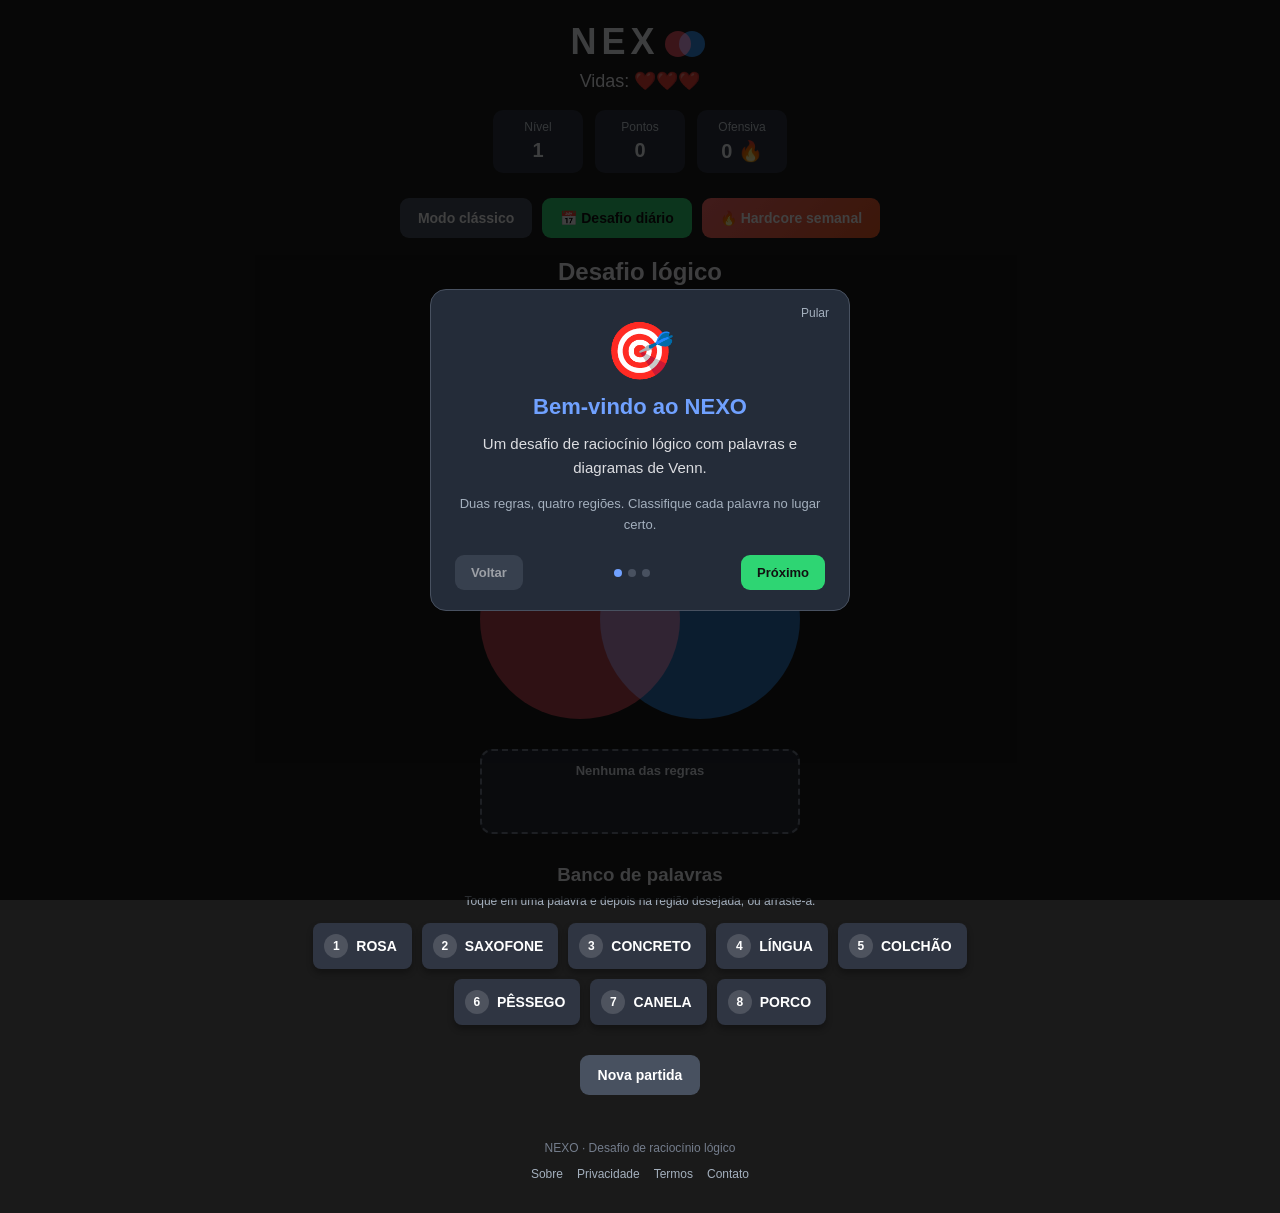
<file: index.html>
<!DOCTYPE html>
<html lang="pt-BR">
<head>
  <meta charset="UTF-8">
  <meta name="viewport" content="width=device-width, initial-scale=1.0, viewport-fit=cover">
  <meta name="theme-color" content="#1a1a1a">
  <meta name="description" content="NEXO: um desafio de raciocínio lógico com palavras e diagramas de Venn.">
  <link rel="manifest" href="manifest.json">
  <link rel="icon" href="icon.svg" type="image/svg+xml">
  <link rel="stylesheet" href="style.css">
  <title>NEXO - Desafio Lógico</title>

  <script async src="https://pagead2.googlesyndication.com/pagead/js/adsbygoogle.js?client=ca-pub-8555209678433654"
          crossorigin="anonymous"></script>
</head>
<body>
  <header>
    <h1 class="logo-nexo">
  <span class="logo-text">NEX</span><span class="logo-o" aria-hidden="true"><span class="logo-o-a"></span><span class="logo-o-b"></span></span><span class="sr-only">O</span>
</h1>
    <p id="vidas" aria-live="polite">Vidas: ❤️❤️❤️</p>
    <div class="painel-status">
      <div class="status-item"><span>Nível</span><strong id="nivel">1</strong></div>
      <div class="status-item"><span>Pontos</span><strong id="pontuacao">0</strong></div>
      <div class="status-item"><span>Ofensiva</span><strong id="ofensiva">0 🔥</strong></div>
    </div>
  </header>

  <div id="streak-badge" class="streak-badge" hidden aria-live="polite"></div>

  <main>
    <nav class="modos-jogo" aria-label="Modos de jogo">
      <button id="botao-modo-normal" class="botao botao-secundario" type="button">Modo clássico</button>
      <button id="botao-modo-diario" class="botao" type="button">📅 Desafio diário</button>
      <button id="botao-modo-hardcore" class="botao botao-hardcore" type="button">🔥 Hardcore semanal</button>
    </nav>
    <section id="painel-diario" class="painel-diario" hidden aria-live="polite"></section>
    <section class="instrucoes">
      <h2>Desafio lógico</h2>
      <p id="mensagem" aria-live="polite">Arraste cada palavra para a região correta.</p>
      <p id="regras">Regra A e Regra B serão sorteadas.</p>
      <p id="progresso">Palavras restantes: 0</p>
      <button id="botao-dica" class="botao botao-dica" type="button">💡 Dica (-5 pts)</button>
      <p id="estado-salvamento" class="estado-salvamento">Seu progresso é salvo neste dispositivo.</p>
    </section>

    <section id="secao-central" class="secao-central" hidden>
      <label for="input-central">Qual palavra pertence ao centro (as três regras)?</label>
      <div class="input-central-wrap">
        <input type="text" id="input-central" autocomplete="off" spellcheck="false" maxlength="30" placeholder="Digite a palavra central...">
        <button id="botao-central" class="botao" type="button">Conferir</button>
      </div>
      <p id="feedback-central" aria-live="polite"></p>
    </section>

    <section id="tabuleiro-2" class="tabuleiro" aria-label="Diagrama de Venn">
      <div class="circulo circulo-a zona-drop" data-zona="A" aria-label="Somente regra A"><span class="rotulo-regra">Regra A</span></div>
      <div class="circulo circulo-b zona-drop" data-zona="B" aria-label="Somente regra B"><span class="rotulo-regra">Regra B</span></div>
      <div class="circulo intersecao zona-drop" data-zona="AB" aria-label="Regras A e B"></div>
    </section>

    <section id="tabuleiro-3" class="tabuleiro-hardcore" aria-label="Diagrama Hardcore" hidden>
      <div class="venn3">
        <div class="venn-circulo venn-a"></div>
        <div class="venn-circulo venn-b"></div>
        <div class="venn-circulo venn-c"></div>
        <span class="rotulo-hardcore rotulo-hardcore-a" id="rotulo-hardcore-a">A</span>
        <span class="rotulo-hardcore rotulo-hardcore-b" id="rotulo-hardcore-b">B</span>
        <span class="rotulo-hardcore rotulo-hardcore-c" id="rotulo-hardcore-c">C</span>
        <div class="venn-zona zona-drop zona-hardcore" data-zona="A" style="left:55px;top:90px;"></div>
        <div class="venn-zona zona-drop zona-hardcore" data-zona="B" style="left:285px;top:90px;"></div>
        <div class="venn-zona zona-drop zona-hardcore" data-zona="C" style="left:170px;top:290px;"></div>
        <div class="venn-zona zona-drop zona-hardcore" data-zona="AB" style="left:170px;top:90px;"></div>
        <div class="venn-zona zona-drop zona-hardcore" data-zona="AC" style="left:105px;top:190px;"></div>
        <div class="venn-zona zona-drop zona-hardcore" data-zona="BC" style="left:235px;top:190px;"></div>
        <div class="venn-zona zona-drop zona-hardcore zona-central" data-zona="ABC" style="left:170px;top:160px;"></div>
      </div>
    </section>

    <section id="zona-nenhuma" class="zona-nenhuma zona-drop" data-zona="N" aria-label="Nenhuma das regras">
      <span class="rotulo-nenhuma">Nenhuma das regras</span>
    </section>

    <section class="area-banco">
      <h3>Banco de palavras</h3>
      <p class="dica-toque">Toque em uma palavra e depois na região desejada, ou arraste-a.</p>
      <div class="banco-palavras" id="banco"></div>
    </section>

    <section id="mensagem-final" class="mensagem-final" hidden aria-live="polite">
      <h2 id="titulo-final"></h2>
      <p id="texto-final"></p>
      <div id="acoes-final" class="acoes-final"></div>
    </section>

    <section class="acoes-secundarias">
      <button id="botao-nova-partida" class="botao botao-secundario" type="button">Nova partida</button>
    </section>
  </main>

  <footer>
    <p>NEXO · Desafio de raciocínio lógico</p>
    <nav class="rodape-links" aria-label="Links institucionais">
      <a href="sobre.html">Sobre</a>
      <a href="privacidade.html">Privacidade</a>
      <a href="termos.html">Termos</a>
      <a href="mailto:contato@nexogame.duckdns.org">Contato</a>
    </nav>
  </footer>

  <!-- Toast de feedback -->
  <div id="toast" class="toast" hidden aria-live="polite"></div>
    <!-- Preview de compartilhamento -->
  <div id="share-preview" class="share-overlay" hidden>
    <div class="share-modal">
      <button class="share-close" id="share-close" type="button" aria-label="Fechar">✕</button>
      <h2>Compartilhe seu resultado</h2>
      <p class="share-sub">É isso que será enviado:</p>
      <pre id="share-text-preview" class="share-text-preview"></pre>
      <div class="share-actions">
        <button id="share-copy" class="botao" type="button">📋 Copiar texto</button>
        <button id="share-native" class="botao botao-share" type="button" hidden>📱 Compartilhar via…</button>
      </div>
    </div>
  </div>

  <!-- Onboarding -->
  <div id="onboarding" class="onboarding-overlay" hidden>
    <div class="onboarding-modal">
      <button class="onboarding-skip" id="onboarding-skip" type="button">Pular</button>

      <div class="onboarding-slide" data-slide="0">
        <div class="onboarding-visual">🎯</div>
        <h2>Bem-vindo ao NEXO</h2>
        <p>Um desafio de raciocínio lógico com palavras e diagramas de Venn.</p>
        <p class="onboarding-sub">Duas regras, quatro regiões. Classifique cada palavra no lugar certo.</p>
      </div>

      <div class="onboarding-slide" data-slide="1" hidden>
        <h2>Como jogar</h2>
        <p>Arraste (ou toque) cada palavra para a região correta:</p>
        <ul class="onboarding-list">
          <li><strong>Só A</strong> — cumpre apenas a regra A</li>
          <li><strong>Só B</strong> — cumpre apenas a regra B</li>
          <li><strong>Interseção</strong> — cumpre as duas</li>
          <li><strong>Nenhuma</strong> — não cumpre nenhuma</li>
        </ul>
        <p class="onboarding-sub">Use 💡 Dicas quando travar. Cada dica custa 5 pontos.</p>
      </div>

      <div class="onboarding-slide" data-slide="2" hidden>
        <h2>Três modos de jogo</h2>
        <ul class="onboarding-list">
          <li><strong>Clássico</strong> — infinito, dificuldade crescente</li>
          <li><strong>📅 Diário</strong> — mesmo puzzle para todos, todo dia. Mantenha seu streak!</li>
          <li><strong>🔥 Hardcore semanal</strong> — 3 regras, 8 regiões, adivinhe a palavra central</li>
        </ul>
      </div>

      <div class="onboarding-nav">
        <button class="botao botao-secundario" id="onboarding-prev" type="button" disabled>Voltar</button>
        <div class="onboarding-dots">
          <span class="dot active"></span>
          <span class="dot"></span>
          <span class="dot"></span>
        </div>
        <button class="botao" id="onboarding-next" type="button">Próximo</button>
      </div>
    </div>
  </div>

  <script src="script.js"></script>
</body>
</html>
</file>
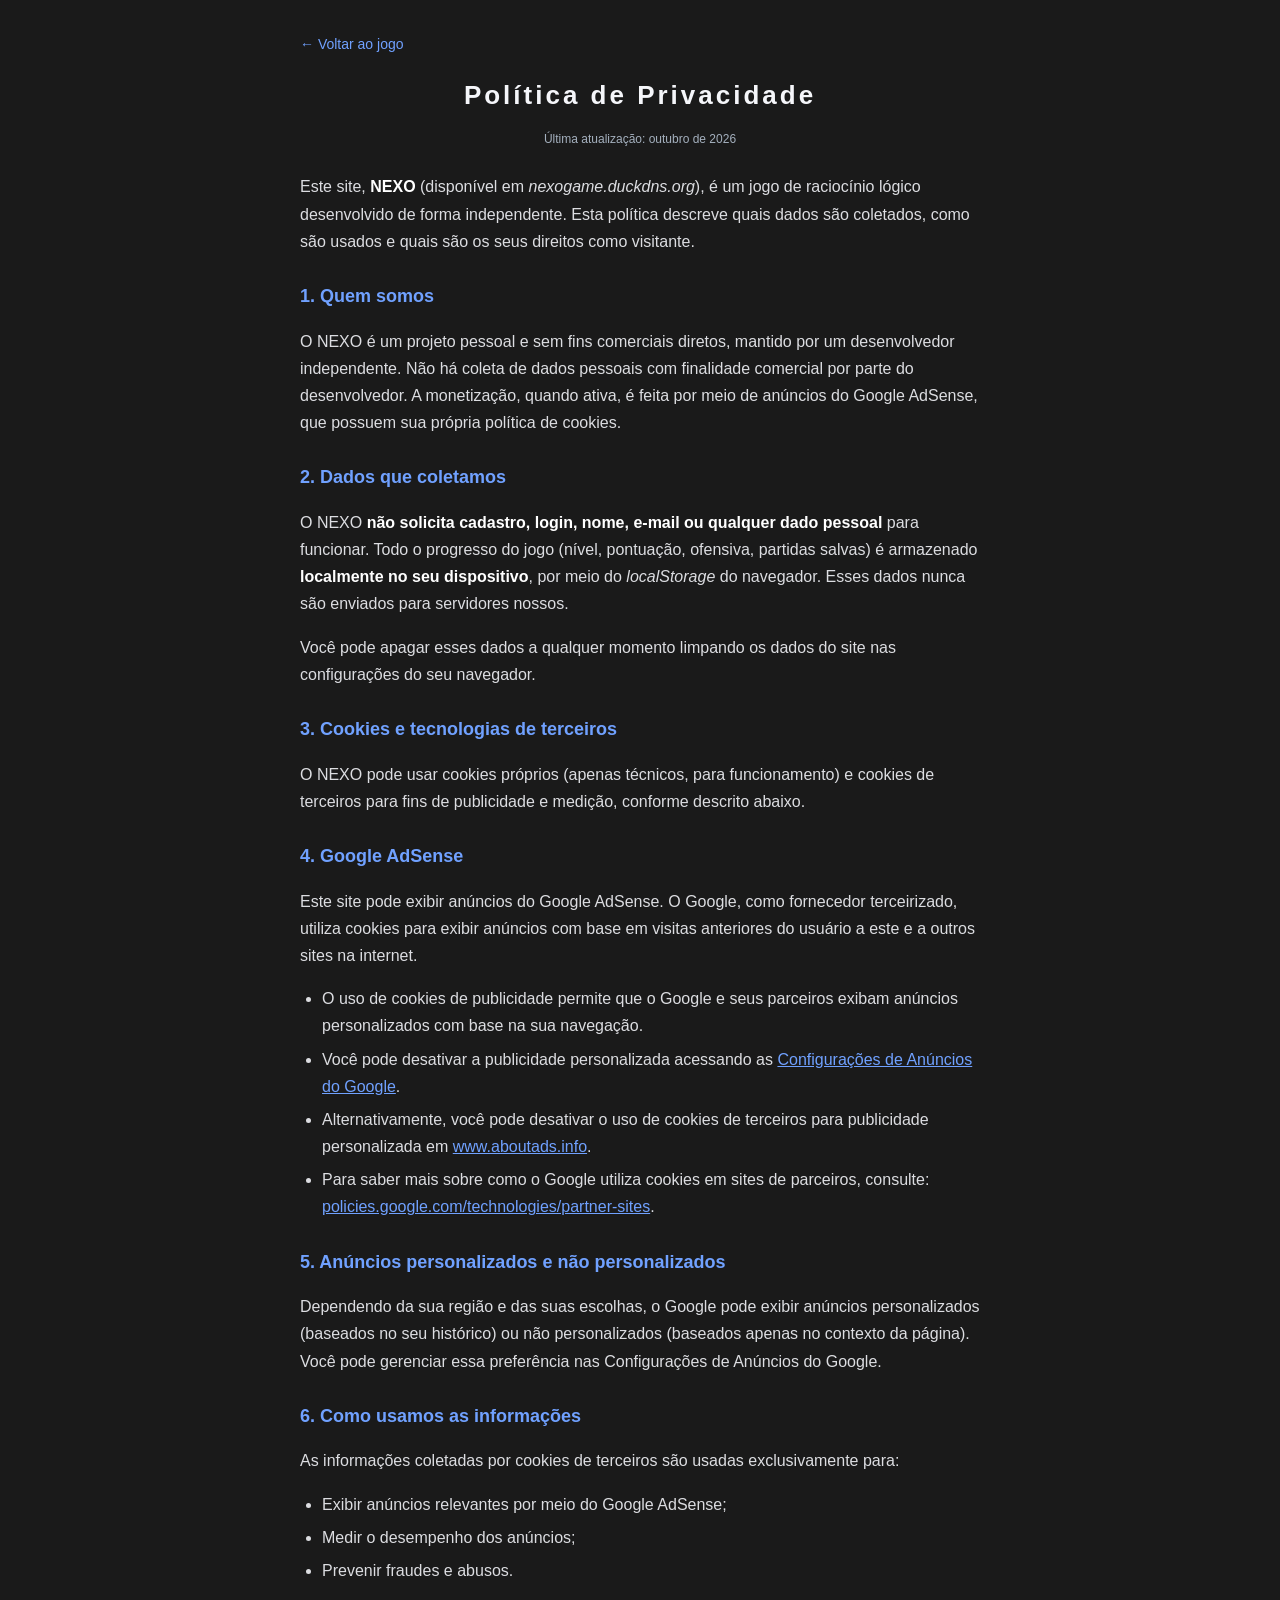
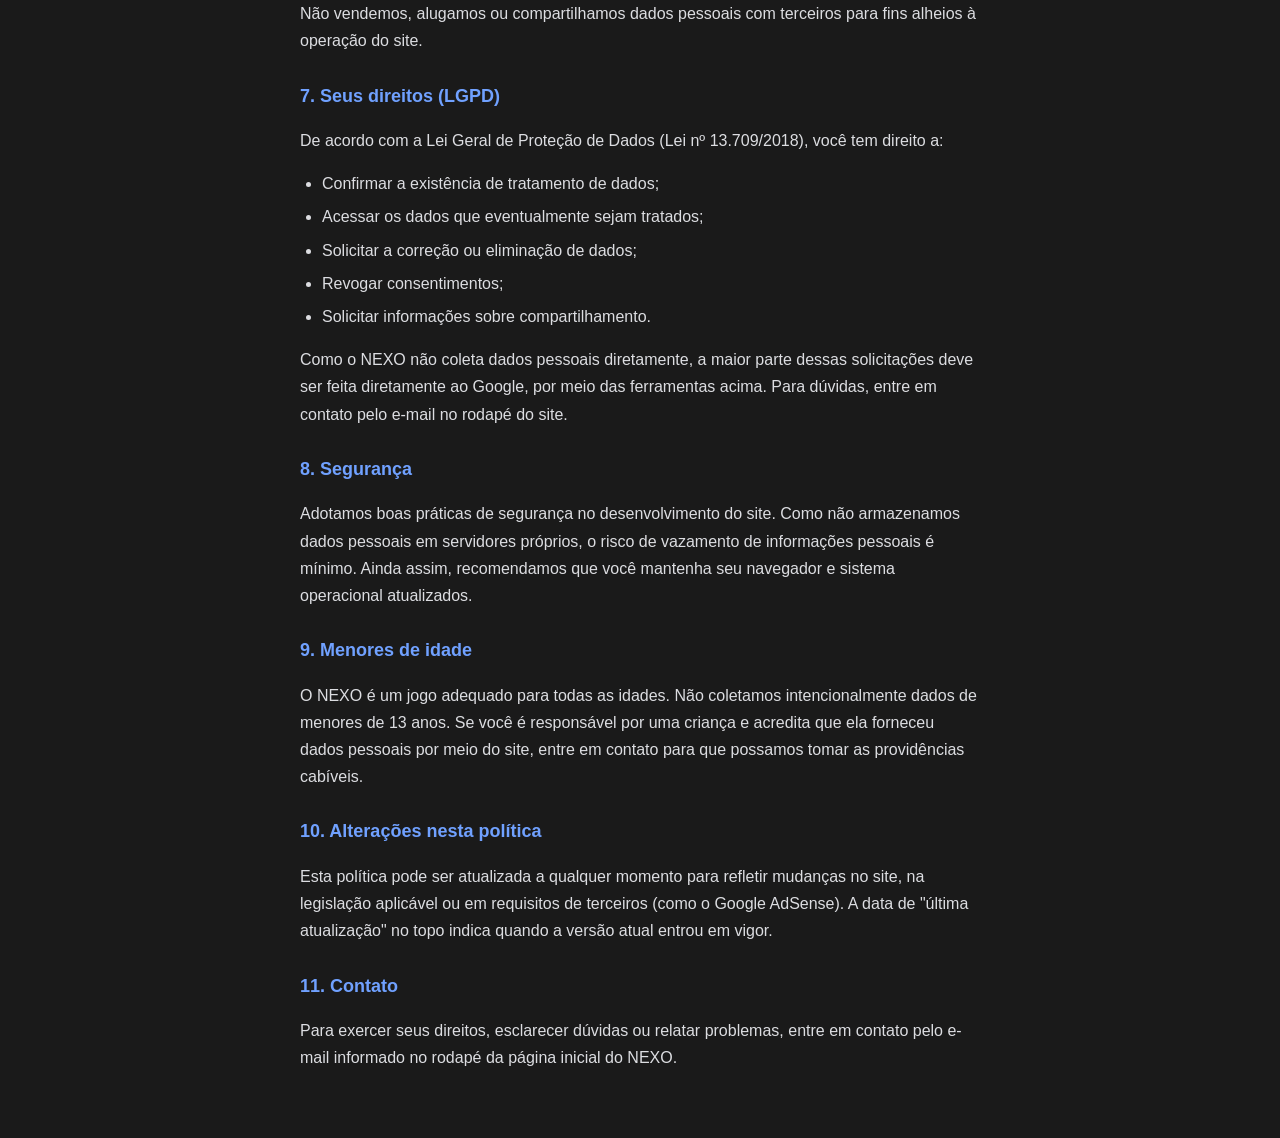
<file: Política de Privacidade.html>
<!DOCTYPE html>
<html lang="pt-BR">
<head>
  <meta charset="UTF-8">
  <meta name="viewport" content="width=device-width, initial-scale=1.0">
  <meta name="theme-color" content="#1a1a1a">
  <meta name="description" content="Política de Privacidade do NEXO — jogo de raciocínio lógico.">
  <link rel="icon" href="icon.svg" type="image/svg+xml">
  <link rel="stylesheet" href="style.css">
  <title>Política de Privacidade · NEXO</title>
</head>
<body>
  <main class="pagina-estatica">
    <a class="voltar" href="index.html">← Voltar ao jogo</a>
    <h1>Política de Privacidade</h1>
    <p class="atualizado">Última atualização: outubro de 2026</p>

    <p>Este site, <strong>NEXO</strong> (disponível em <em>nexogame.duckdns.org</em>), é um jogo de raciocínio lógico desenvolvido de forma independente. Esta política descreve quais dados são coletados, como são usados e quais são os seus direitos como visitante.</p>

    <h2>1. Quem somos</h2>
    <p>O NEXO é um projeto pessoal e sem fins comerciais diretos, mantido por um desenvolvedor independente. Não há coleta de dados pessoais com finalidade comercial por parte do desenvolvedor. A monetização, quando ativa, é feita por meio de anúncios do Google AdSense, que possuem sua própria política de cookies.</p>

    <h2>2. Dados que coletamos</h2>
    <p>O NEXO <strong>não solicita cadastro, login, nome, e-mail ou qualquer dado pessoal</strong> para funcionar. Todo o progresso do jogo (nível, pontuação, ofensiva, partidas salvas) é armazenado <strong>localmente no seu dispositivo</strong>, por meio do <em>localStorage</em> do navegador. Esses dados nunca são enviados para servidores nossos.</p>
    <p>Você pode apagar esses dados a qualquer momento limpando os dados do site nas configurações do seu navegador.</p>

    <h2>3. Cookies e tecnologias de terceiros</h2>
    <p>O NEXO pode usar cookies próprios (apenas técnicos, para funcionamento) e cookies de terceiros para fins de publicidade e medição, conforme descrito abaixo.</p>

    <h2>4. Google AdSense</h2>
    <p>Este site pode exibir anúncios do Google AdSense. O Google, como fornecedor terceirizado, utiliza cookies para exibir anúncios com base em visitas anteriores do usuário a este e a outros sites na internet.</p>
    <ul>
      <li>O uso de cookies de publicidade permite que o Google e seus parceiros exibam anúncios personalizados com base na sua navegação.</li>
      <li>Você pode desativar a publicidade personalizada acessando as <a href="https://adssettings.google.com" target="_blank" rel="noopener">Configurações de Anúncios do Google</a>.</li>
      <li>Alternativamente, você pode desativar o uso de cookies de terceiros para publicidade personalizada em <a href="https://www.aboutads.info/choices/" target="_blank" rel="noopener">www.aboutads.info</a>.</li>
      <li>Para saber mais sobre como o Google utiliza cookies em sites de parceiros, consulte: <a href="https://policies.google.com/technologies/partner-sites?hl=pt-BR" target="_blank" rel="noopener">policies.google.com/technologies/partner-sites</a>.</li>
    </ul>

    <h2>5. Anúncios personalizados e não personalizados</h2>
    <p>Dependendo da sua região e das suas escolhas, o Google pode exibir anúncios personalizados (baseados no seu histórico) ou não personalizados (baseados apenas no contexto da página). Você pode gerenciar essa preferência nas Configurações de Anúncios do Google.</p>

    <h2>6. Como usamos as informações</h2>
    <p>As informações coletadas por cookies de terceiros são usadas exclusivamente para:</p>
    <ul>
      <li>Exibir anúncios relevantes por meio do Google AdSense;</li>
      <li>Medir o desempenho dos anúncios;</li>
      <li>Prevenir fraudes e abusos.</li>
    </ul>
    <p>Não vendemos, alugamos ou compartilhamos dados pessoais com terceiros para fins alheios à operação do site.</p>

    <h2>7. Seus direitos (LGPD)</h2>
    <p>De acordo com a Lei Geral de Proteção de Dados (Lei nº 13.709/2018), você tem direito a:</p>
    <ul>
      <li>Confirmar a existência de tratamento de dados;</li>
      <li>Acessar os dados que eventualmente sejam tratados;</li>
      <li>Solicitar a correção ou eliminação de dados;</li>
      <li>Revogar consentimentos;</li>
      <li>Solicitar informações sobre compartilhamento.</li>
    </ul>
    <p>Como o NEXO não coleta dados pessoais diretamente, a maior parte dessas solicitações deve ser feita diretamente ao Google, por meio das ferramentas acima. Para dúvidas, entre em contato pelo e-mail no rodapé do site.</p>

    <h2>8. Segurança</h2>
    <p>Adotamos boas práticas de segurança no desenvolvimento do site. Como não armazenamos dados pessoais em servidores próprios, o risco de vazamento de informações pessoais é mínimo. Ainda assim, recomendamos que você mantenha seu navegador e sistema operacional atualizados.</p>

    <h2>9. Menores de idade</h2>
    <p>O NEXO é um jogo adequado para todas as idades. Não coletamos intencionalmente dados de menores de 13 anos. Se você é responsável por uma criança e acredita que ela forneceu dados pessoais por meio do site, entre em contato para que possamos tomar as providências cabíveis.</p>

    <h2>10. Alterações nesta política</h2>
    <p>Esta política pode ser atualizada a qualquer momento para refletir mudanças no site, na legislação aplicável ou em requisitos de terceiros (como o Google AdSense). A data de "última atualização" no topo indica quando a versão atual entrou em vigor.</p>

    <h2>11. Contato</h2>
    <p>Para exercer seus direitos, esclarecer dúvidas ou relatar problemas, entre em contato pelo e-mail informado no rodapé da página inicial do NEXO.</p>
  </main>
</body>
</html>
</file>
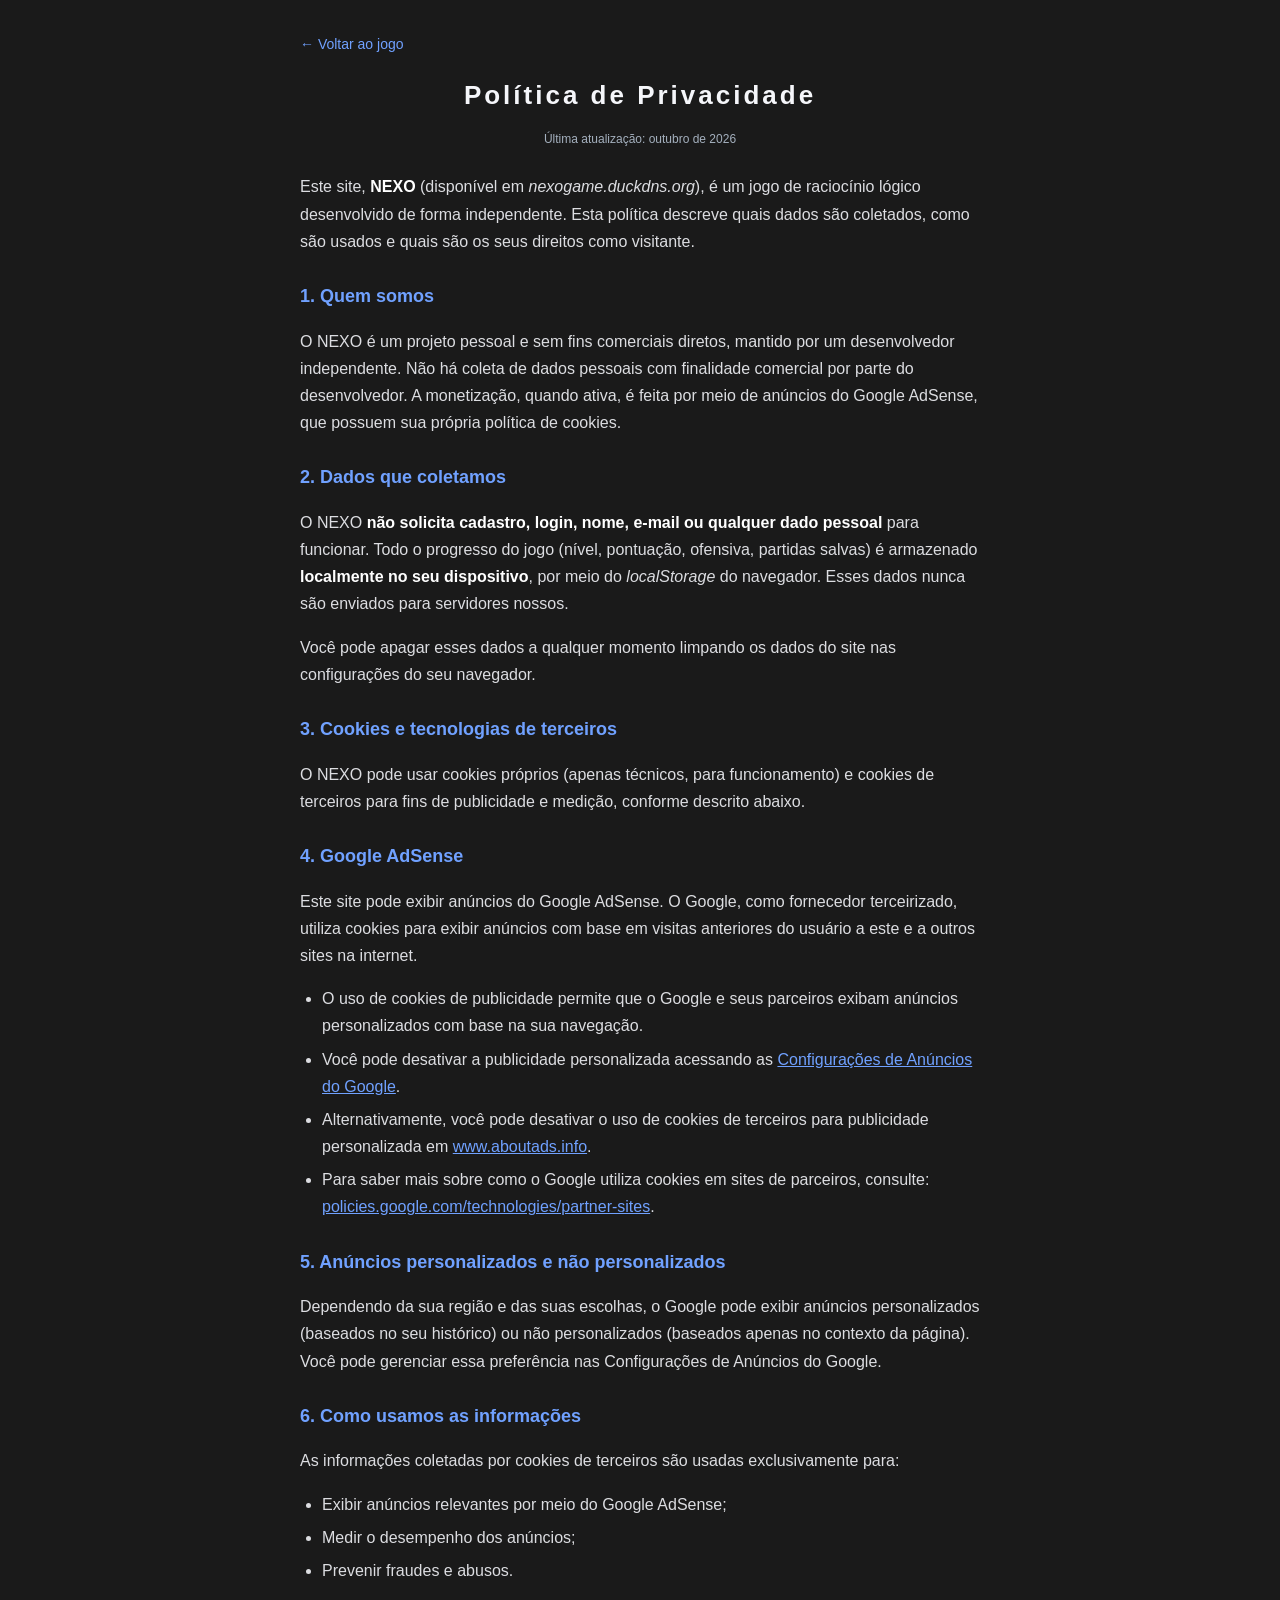
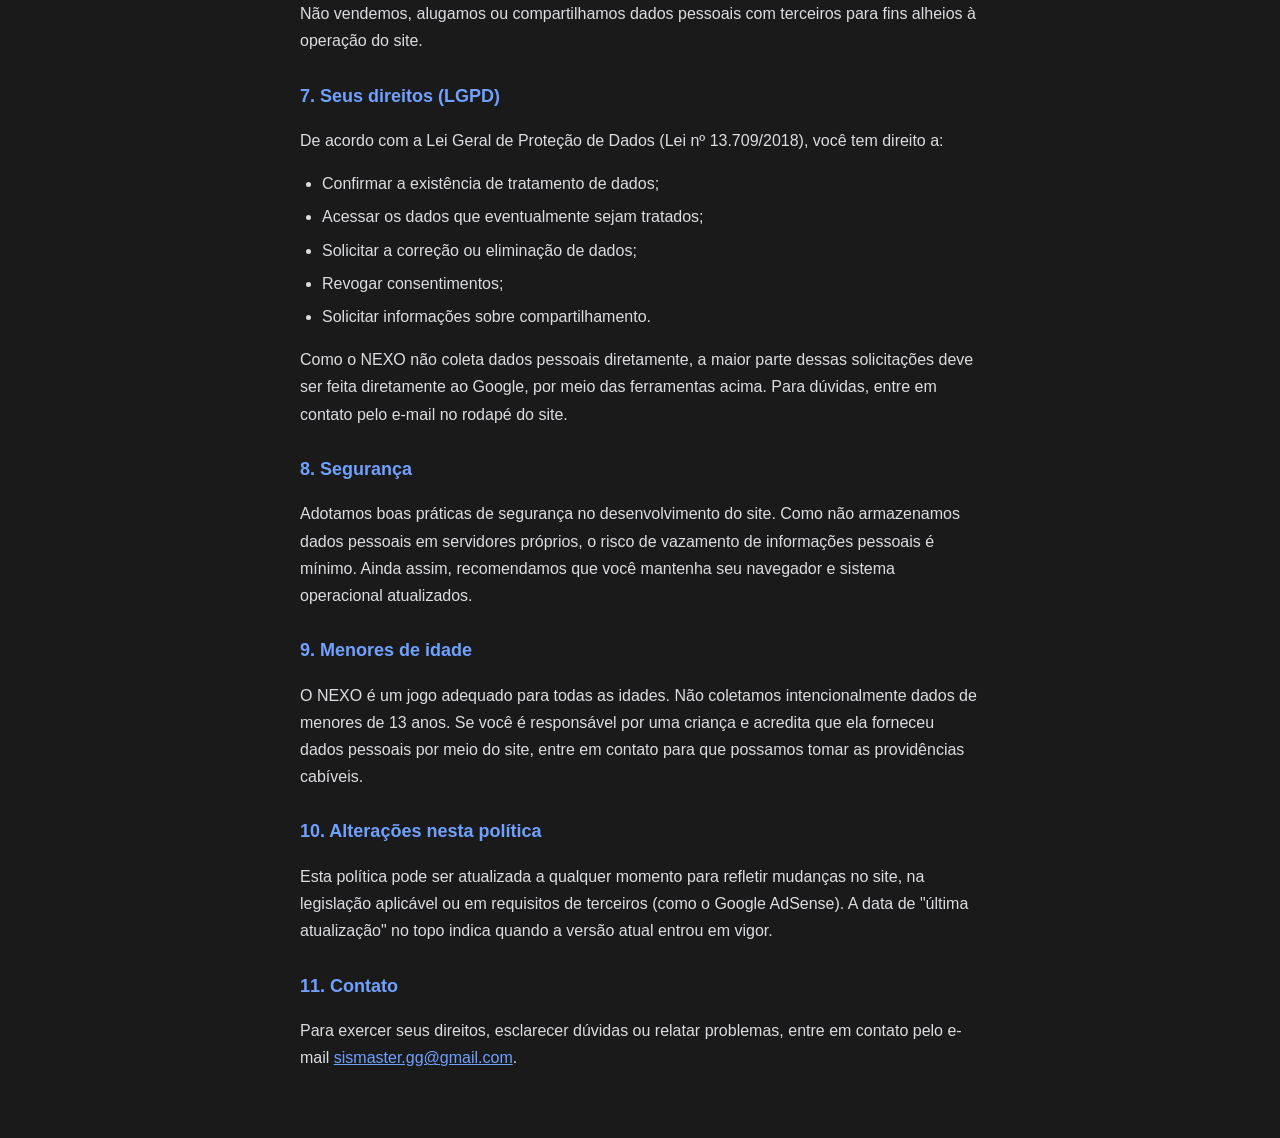
<file: privacidade.html>
<!DOCTYPE html>
<html lang="pt-BR">
<head>
  <meta charset="UTF-8">
  <meta name="viewport" content="width=device-width, initial-scale=1.0">
  <meta name="theme-color" content="#1a1a1a">
  <meta name="description" content="Política de Privacidade do NEXO — jogo de raciocínio lógico.">
  <link rel="icon" href="icon.svg" type="image/svg+xml">
  <link rel="stylesheet" href="style.css">
  <title>Política de Privacidade · NEXO</title>
</head>
<body>
  <main class="pagina-estatica">
    <a class="voltar" href="index.html">← Voltar ao jogo</a>
    <h1>Política de Privacidade</h1>
    <p class="atualizado">Última atualização: outubro de 2026</p>

    <p>Este site, <strong>NEXO</strong> (disponível em <em>nexogame.duckdns.org</em>), é um jogo de raciocínio lógico desenvolvido de forma independente. Esta política descreve quais dados são coletados, como são usados e quais são os seus direitos como visitante.</p>

    <h2>1. Quem somos</h2>
    <p>O NEXO é um projeto pessoal e sem fins comerciais diretos, mantido por um desenvolvedor independente. Não há coleta de dados pessoais com finalidade comercial por parte do desenvolvedor. A monetização, quando ativa, é feita por meio de anúncios do Google AdSense, que possuem sua própria política de cookies.</p>

    <h2>2. Dados que coletamos</h2>
    <p>O NEXO <strong>não solicita cadastro, login, nome, e-mail ou qualquer dado pessoal</strong> para funcionar. Todo o progresso do jogo (nível, pontuação, ofensiva, partidas salvas) é armazenado <strong>localmente no seu dispositivo</strong>, por meio do <em>localStorage</em> do navegador. Esses dados nunca são enviados para servidores nossos.</p>
    <p>Você pode apagar esses dados a qualquer momento limpando os dados do site nas configurações do seu navegador.</p>

    <h2>3. Cookies e tecnologias de terceiros</h2>
    <p>O NEXO pode usar cookies próprios (apenas técnicos, para funcionamento) e cookies de terceiros para fins de publicidade e medição, conforme descrito abaixo.</p>

    <h2>4. Google AdSense</h2>
    <p>Este site pode exibir anúncios do Google AdSense. O Google, como fornecedor terceirizado, utiliza cookies para exibir anúncios com base em visitas anteriores do usuário a este e a outros sites na internet.</p>
    <ul>
      <li>O uso de cookies de publicidade permite que o Google e seus parceiros exibam anúncios personalizados com base na sua navegação.</li>
      <li>Você pode desativar a publicidade personalizada acessando as <a href="https://adssettings.google.com" target="_blank" rel="noopener">Configurações de Anúncios do Google</a>.</li>
      <li>Alternativamente, você pode desativar o uso de cookies de terceiros para publicidade personalizada em <a href="https://www.aboutads.info/choices/" target="_blank" rel="noopener">www.aboutads.info</a>.</li>
      <li>Para saber mais sobre como o Google utiliza cookies em sites de parceiros, consulte: <a href="https://policies.google.com/technologies/partner-sites?hl=pt-BR" target="_blank" rel="noopener">policies.google.com/technologies/partner-sites</a>.</li>
    </ul>

    <h2>5. Anúncios personalizados e não personalizados</h2>
    <p>Dependendo da sua região e das suas escolhas, o Google pode exibir anúncios personalizados (baseados no seu histórico) ou não personalizados (baseados apenas no contexto da página). Você pode gerenciar essa preferência nas Configurações de Anúncios do Google.</p>

    <h2>6. Como usamos as informações</h2>
    <p>As informações coletadas por cookies de terceiros são usadas exclusivamente para:</p>
    <ul>
      <li>Exibir anúncios relevantes por meio do Google AdSense;</li>
      <li>Medir o desempenho dos anúncios;</li>
      <li>Prevenir fraudes e abusos.</li>
    </ul>
    <p>Não vendemos, alugamos ou compartilhamos dados pessoais com terceiros para fins alheios à operação do site.</p>

    <h2>7. Seus direitos (LGPD)</h2>
    <p>De acordo com a Lei Geral de Proteção de Dados (Lei nº 13.709/2018), você tem direito a:</p>
    <ul>
      <li>Confirmar a existência de tratamento de dados;</li>
      <li>Acessar os dados que eventualmente sejam tratados;</li>
      <li>Solicitar a correção ou eliminação de dados;</li>
      <li>Revogar consentimentos;</li>
      <li>Solicitar informações sobre compartilhamento.</li>
    </ul>
    <p>Como o NEXO não coleta dados pessoais diretamente, a maior parte dessas solicitações deve ser feita diretamente ao Google, por meio das ferramentas acima. Para dúvidas, entre em contato pelo e-mail no rodapé do site.</p>

    <h2>8. Segurança</h2>
    <p>Adotamos boas práticas de segurança no desenvolvimento do site. Como não armazenamos dados pessoais em servidores próprios, o risco de vazamento de informações pessoais é mínimo. Ainda assim, recomendamos que você mantenha seu navegador e sistema operacional atualizados.</p>

    <h2>9. Menores de idade</h2>
    <p>O NEXO é um jogo adequado para todas as idades. Não coletamos intencionalmente dados de menores de 13 anos. Se você é responsável por uma criança e acredita que ela forneceu dados pessoais por meio do site, entre em contato para que possamos tomar as providências cabíveis.</p>

    <h2>10. Alterações nesta política</h2>
    <p>Esta política pode ser atualizada a qualquer momento para refletir mudanças no site, na legislação aplicável ou em requisitos de terceiros (como o Google AdSense). A data de "última atualização" no topo indica quando a versão atual entrou em vigor.</p>

    <h2>11. Contato</h2>
<p>Para exercer seus direitos, esclarecer dúvidas ou relatar problemas, entre em contato pelo e-mail <a href="mailto:sismaster.gg@gmail.com">sismaster.gg@gmail.com</a>.</p>
  </main>
</body>
</html>
</file>
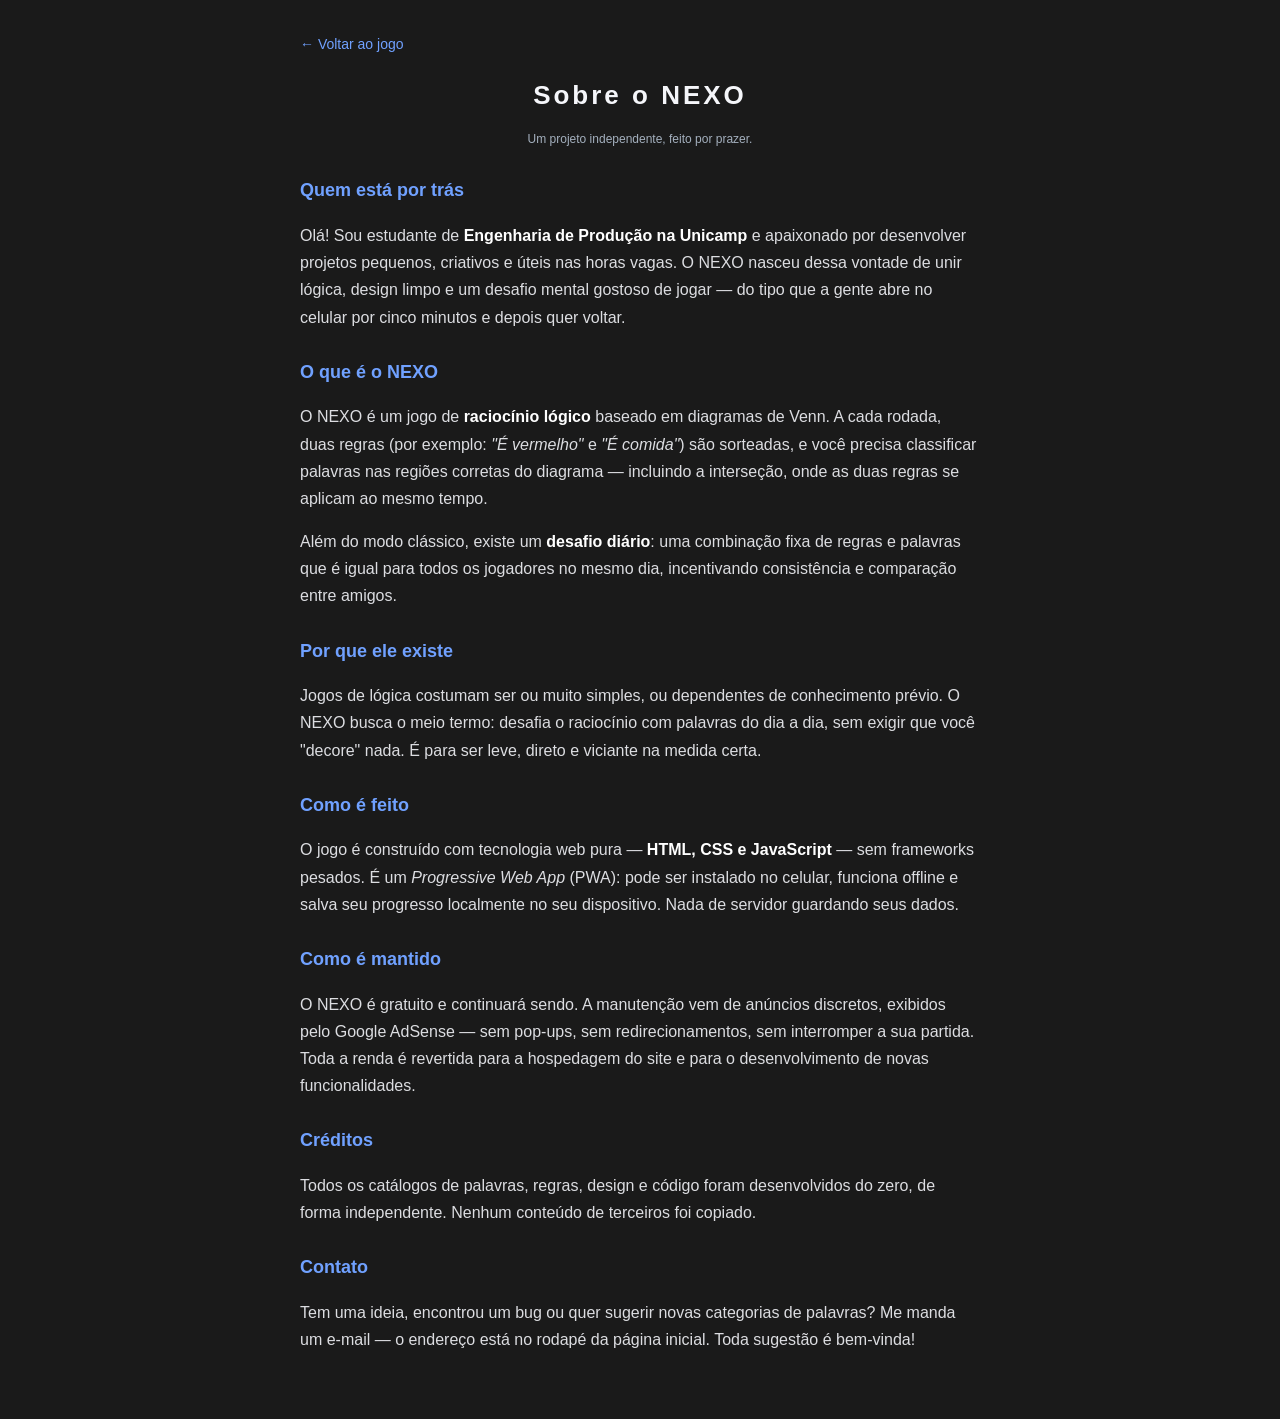
<file: sobre.html>
<!DOCTYPE html>
<html lang="pt-BR">
<head>
  <meta charset="UTF-8">
  <meta name="viewport" content="width=device-width, initial-scale=1.0">
  <meta name="theme-color" content="#1a1a1a">
  <meta name="description" content="Sobre o NEXO — projeto independente de jogo de raciocínio lógico.">
  <link rel="icon" href="icon.svg" type="image/svg+xml">
  <link rel="stylesheet" href="style.css">
  <title>Sobre · NEXO</title>
</head>
<body>
  <main class="pagina-estatica">
    <a class="voltar" href="index.html">← Voltar ao jogo</a>
    <h1>Sobre o NEXO</h1>
    <p class="atualizado">Um projeto independente, feito por prazer.</p>

    <h2>Quem está por trás</h2>
    <p>Olá! Sou estudante de <strong>Engenharia de Produção na Unicamp</strong> e apaixonado por desenvolver projetos pequenos, criativos e úteis nas horas vagas. O NEXO nasceu dessa vontade de unir lógica, design limpo e um desafio mental gostoso de jogar — do tipo que a gente abre no celular por cinco minutos e depois quer voltar.</p>

    <h2>O que é o NEXO</h2>
    <p>O NEXO é um jogo de <strong>raciocínio lógico</strong> baseado em diagramas de Venn. A cada rodada, duas regras (por exemplo: <em>"É vermelho"</em> e <em>"É comida"</em>) são sorteadas, e você precisa classificar palavras nas regiões corretas do diagrama — incluindo a interseção, onde as duas regras se aplicam ao mesmo tempo.</p>
    <p>Além do modo clássico, existe um <strong>desafio diário</strong>: uma combinação fixa de regras e palavras que é igual para todos os jogadores no mesmo dia, incentivando consistência e comparação entre amigos.</p>

    <h2>Por que ele existe</h2>
    <p>Jogos de lógica costumam ser ou muito simples, ou dependentes de conhecimento prévio. O NEXO busca o meio termo: desafia o raciocínio com palavras do dia a dia, sem exigir que você "decore" nada. É para ser leve, direto e viciante na medida certa.</p>

    <h2>Como é feito</h2>
    <p>O jogo é construído com tecnologia web pura — <strong>HTML, CSS e JavaScript</strong> — sem frameworks pesados. É um <em>Progressive Web App</em> (PWA): pode ser instalado no celular, funciona offline e salva seu progresso localmente no seu dispositivo. Nada de servidor guardando seus dados.</p>

    <h2>Como é mantido</h2>
    <p>O NEXO é gratuito e continuará sendo. A manutenção vem de anúncios discretos, exibidos pelo Google AdSense — sem pop-ups, sem redirecionamentos, sem interromper a sua partida. Toda a renda é revertida para a hospedagem do site e para o desenvolvimento de novas funcionalidades.</p>

    <h2>Créditos</h2>
    <p>Todos os catálogos de palavras, regras, design e código foram desenvolvidos do zero, de forma independente. Nenhum conteúdo de terceiros foi copiado.</p>

    <h2>Contato</h2>
    <p>Tem uma ideia, encontrou um bug ou quer sugerir novas categorias de palavras? Me manda um e-mail — o endereço está no rodapé da página inicial. Toda sugestão é bem-vinda!</p>
  </main>
</body>
</html>
</file>
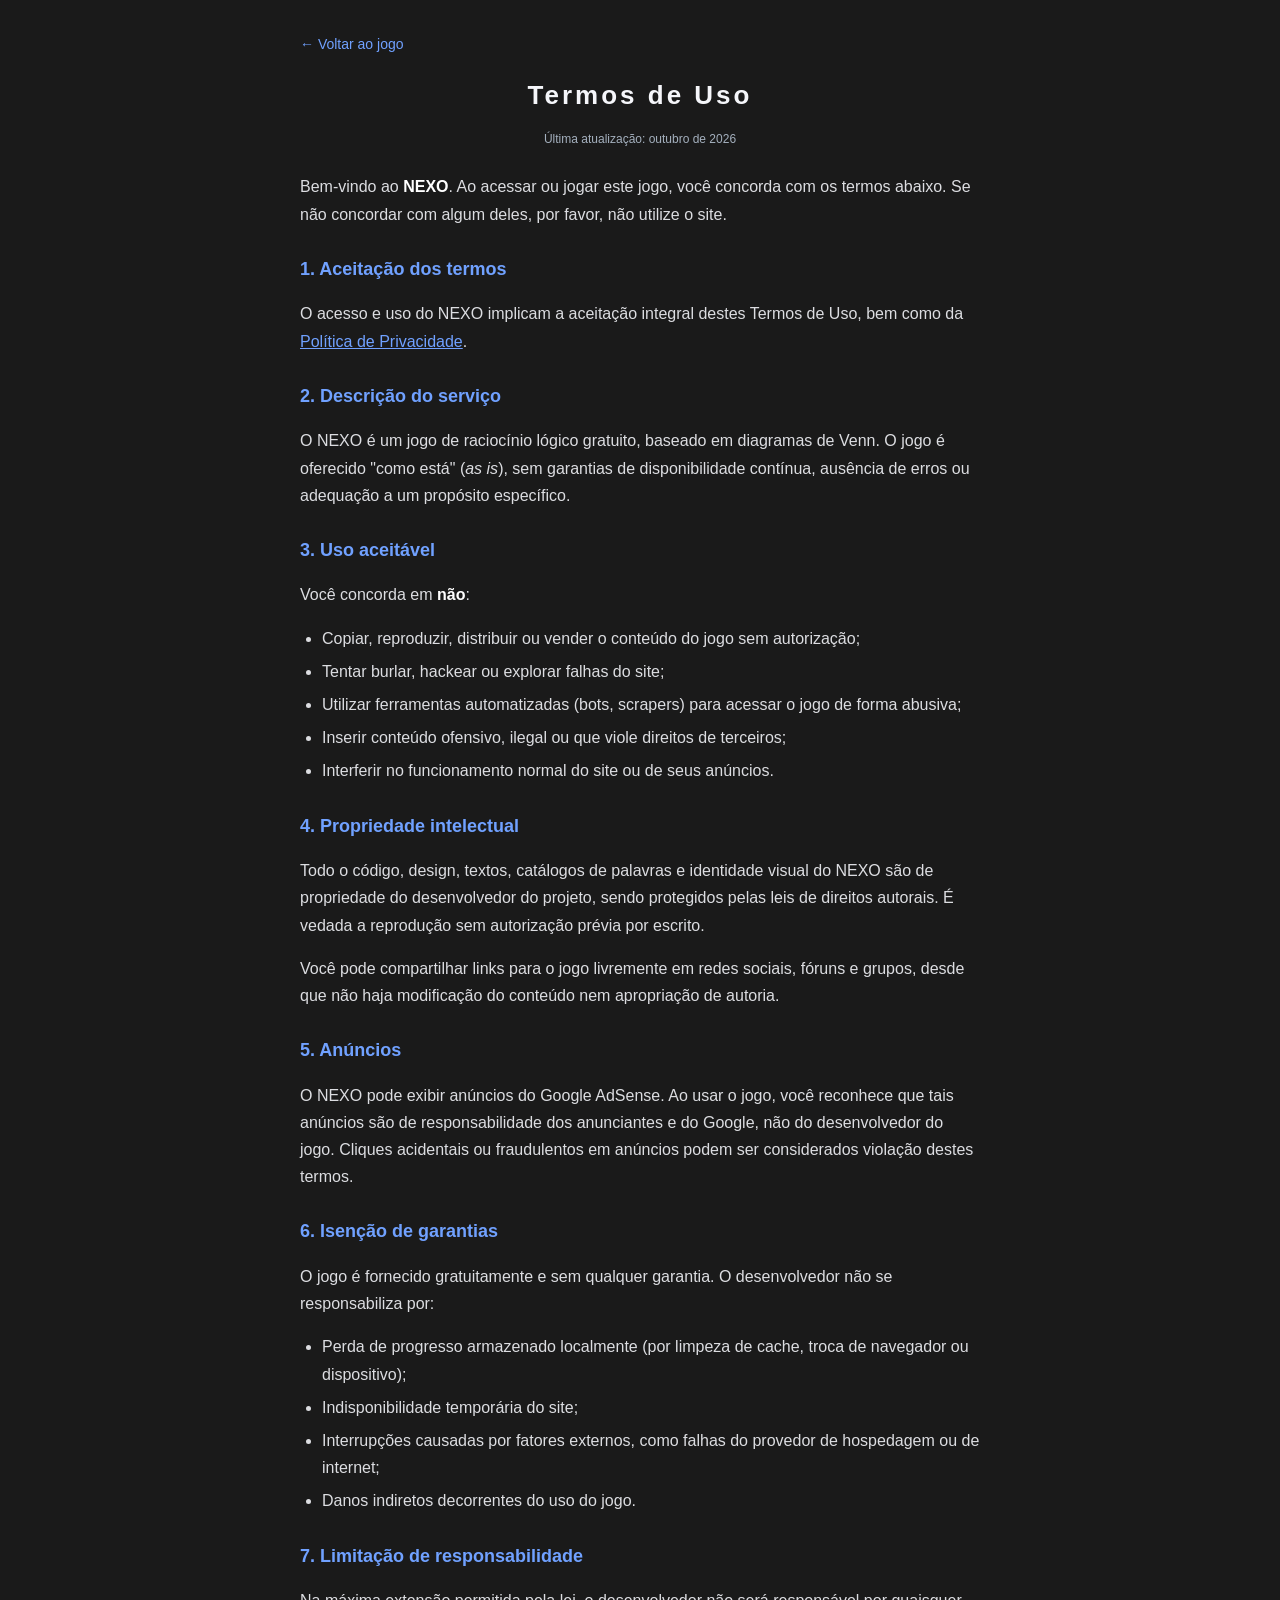
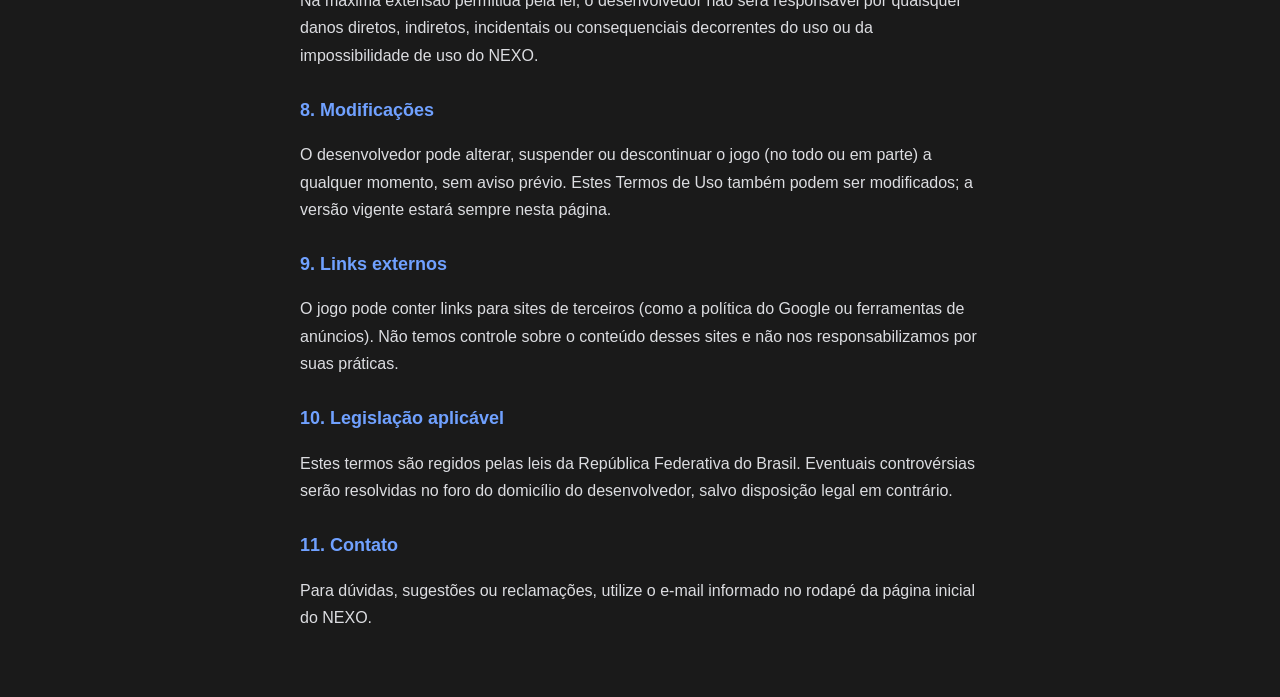
<file: Termos de uso.html>
<!DOCTYPE html>
<html lang="pt-BR">
<head>
  <meta charset="UTF-8">
  <meta name="viewport" content="width=device-width, initial-scale=1.0">
  <meta name="theme-color" content="#1a1a1a">
  <meta name="description" content="Termos de Uso do NEXO — jogo de raciocínio lógico.">
  <link rel="icon" href="icon.svg" type="image/svg+xml">
  <link rel="stylesheet" href="style.css">
  <title>Termos de Uso · NEXO</title>
</head>
<body>
  <main class="pagina-estatica">
    <a class="voltar" href="index.html">← Voltar ao jogo</a>
    <h1>Termos de Uso</h1>
    <p class="atualizado">Última atualização: outubro de 2026</p>

    <p>Bem-vindo ao <strong>NEXO</strong>. Ao acessar ou jogar este jogo, você concorda com os termos abaixo. Se não concordar com algum deles, por favor, não utilize o site.</p>

    <h2>1. Aceitação dos termos</h2>
    <p>O acesso e uso do NEXO implicam a aceitação integral destes Termos de Uso, bem como da <a href="privacidade.html">Política de Privacidade</a>.</p>

    <h2>2. Descrição do serviço</h2>
    <p>O NEXO é um jogo de raciocínio lógico gratuito, baseado em diagramas de Venn. O jogo é oferecido "como está" (<em>as is</em>), sem garantias de disponibilidade contínua, ausência de erros ou adequação a um propósito específico.</p>

    <h2>3. Uso aceitável</h2>
    <p>Você concorda em <strong>não</strong>:</p>
    <ul>
      <li>Copiar, reproduzir, distribuir ou vender o conteúdo do jogo sem autorização;</li>
      <li>Tentar burlar, hackear ou explorar falhas do site;</li>
      <li>Utilizar ferramentas automatizadas (bots, scrapers) para acessar o jogo de forma abusiva;</li>
      <li>Inserir conteúdo ofensivo, ilegal ou que viole direitos de terceiros;</li>
      <li>Interferir no funcionamento normal do site ou de seus anúncios.</li>
    </ul>

    <h2>4. Propriedade intelectual</h2>
    <p>Todo o código, design, textos, catálogos de palavras e identidade visual do NEXO são de propriedade do desenvolvedor do projeto, sendo protegidos pelas leis de direitos autorais. É vedada a reprodução sem autorização prévia por escrito.</p>
    <p>Você pode compartilhar links para o jogo livremente em redes sociais, fóruns e grupos, desde que não haja modificação do conteúdo nem apropriação de autoria.</p>

    <h2>5. Anúncios</h2>
    <p>O NEXO pode exibir anúncios do Google AdSense. Ao usar o jogo, você reconhece que tais anúncios são de responsabilidade dos anunciantes e do Google, não do desenvolvedor do jogo. Cliques acidentais ou fraudulentos em anúncios podem ser considerados violação destes termos.</p>

    <h2>6. Isenção de garantias</h2>
    <p>O jogo é fornecido gratuitamente e sem qualquer garantia. O desenvolvedor não se responsabiliza por:</p>
    <ul>
      <li>Perda de progresso armazenado localmente (por limpeza de cache, troca de navegador ou dispositivo);</li>
      <li>Indisponibilidade temporária do site;</li>
      <li>Interrupções causadas por fatores externos, como falhas do provedor de hospedagem ou de internet;</li>
      <li>Danos indiretos decorrentes do uso do jogo.</li>
    </ul>

    <h2>7. Limitação de responsabilidade</h2>
    <p>Na máxima extensão permitida pela lei, o desenvolvedor não será responsável por quaisquer danos diretos, indiretos, incidentais ou consequenciais decorrentes do uso ou da impossibilidade de uso do NEXO.</p>

    <h2>8. Modificações</h2>
    <p>O desenvolvedor pode alterar, suspender ou descontinuar o jogo (no todo ou em parte) a qualquer momento, sem aviso prévio. Estes Termos de Uso também podem ser modificados; a versão vigente estará sempre nesta página.</p>

    <h2>9. Links externos</h2>
    <p>O jogo pode conter links para sites de terceiros (como a política do Google ou ferramentas de anúncios). Não temos controle sobre o conteúdo desses sites e não nos responsabilizamos por suas práticas.</p>

    <h2>10. Legislação aplicável</h2>
    <p>Estes termos são regidos pelas leis da República Federativa do Brasil. Eventuais controvérsias serão resolvidas no foro do domicílio do desenvolvedor, salvo disposição legal em contrário.</p>

    <h2>11. Contato</h2>
    <p>Para dúvidas, sugestões ou reclamações, utilize o e-mail informado no rodapé da página inicial do NEXO.</p>
  </main>
</body>
</html>
</file>
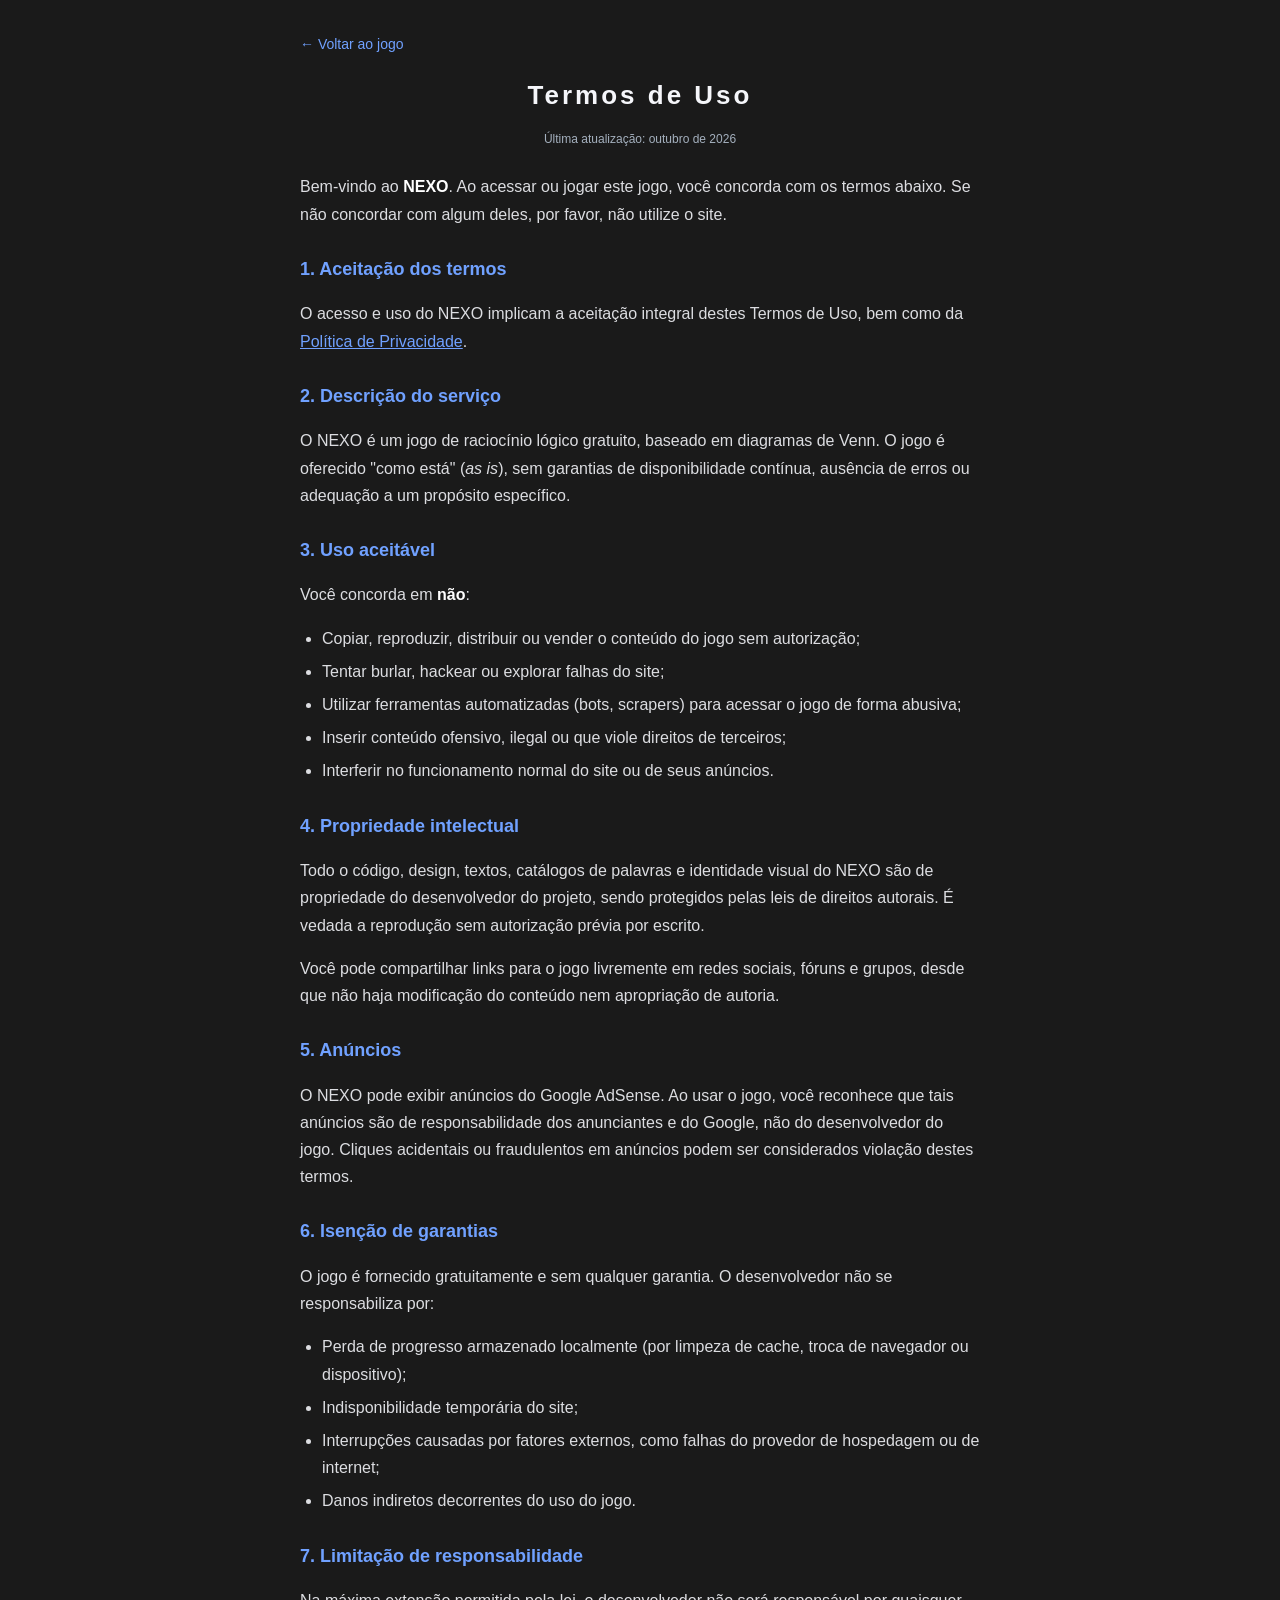
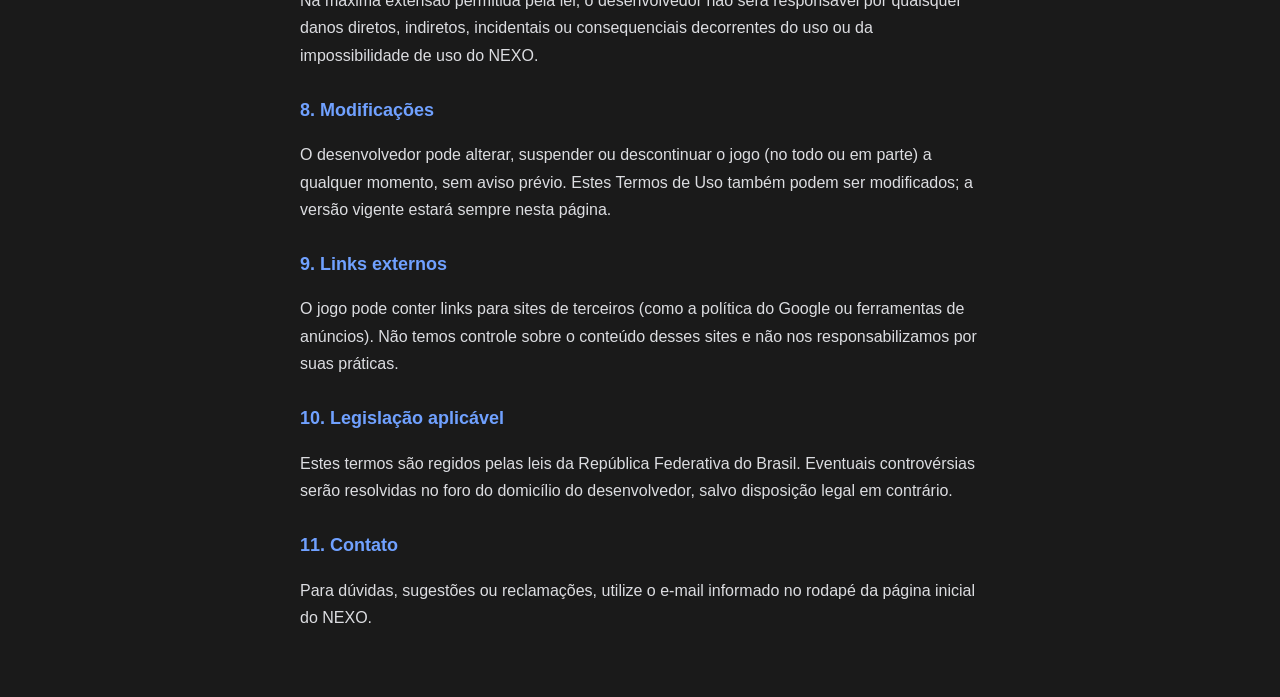
<file: termos.html>
<!DOCTYPE html>
<html lang="pt-BR">
<head>
  <meta charset="UTF-8">
  <meta name="viewport" content="width=device-width, initial-scale=1.0">
  <meta name="theme-color" content="#1a1a1a">
  <meta name="description" content="Termos de Uso do NEXO — jogo de raciocínio lógico.">
  <link rel="icon" href="icon.svg" type="image/svg+xml">
  <link rel="stylesheet" href="style.css">
  <title>Termos de Uso · NEXO</title>
</head>
<body>
  <main class="pagina-estatica">
    <a class="voltar" href="index.html">← Voltar ao jogo</a>
    <h1>Termos de Uso</h1>
    <p class="atualizado">Última atualização: outubro de 2026</p>

    <p>Bem-vindo ao <strong>NEXO</strong>. Ao acessar ou jogar este jogo, você concorda com os termos abaixo. Se não concordar com algum deles, por favor, não utilize o site.</p>

    <h2>1. Aceitação dos termos</h2>
    <p>O acesso e uso do NEXO implicam a aceitação integral destes Termos de Uso, bem como da <a href="privacidade.html">Política de Privacidade</a>.</p>

    <h2>2. Descrição do serviço</h2>
    <p>O NEXO é um jogo de raciocínio lógico gratuito, baseado em diagramas de Venn. O jogo é oferecido "como está" (<em>as is</em>), sem garantias de disponibilidade contínua, ausência de erros ou adequação a um propósito específico.</p>

    <h2>3. Uso aceitável</h2>
    <p>Você concorda em <strong>não</strong>:</p>
    <ul>
      <li>Copiar, reproduzir, distribuir ou vender o conteúdo do jogo sem autorização;</li>
      <li>Tentar burlar, hackear ou explorar falhas do site;</li>
      <li>Utilizar ferramentas automatizadas (bots, scrapers) para acessar o jogo de forma abusiva;</li>
      <li>Inserir conteúdo ofensivo, ilegal ou que viole direitos de terceiros;</li>
      <li>Interferir no funcionamento normal do site ou de seus anúncios.</li>
    </ul>

    <h2>4. Propriedade intelectual</h2>
    <p>Todo o código, design, textos, catálogos de palavras e identidade visual do NEXO são de propriedade do desenvolvedor do projeto, sendo protegidos pelas leis de direitos autorais. É vedada a reprodução sem autorização prévia por escrito.</p>
    <p>Você pode compartilhar links para o jogo livremente em redes sociais, fóruns e grupos, desde que não haja modificação do conteúdo nem apropriação de autoria.</p>

    <h2>5. Anúncios</h2>
    <p>O NEXO pode exibir anúncios do Google AdSense. Ao usar o jogo, você reconhece que tais anúncios são de responsabilidade dos anunciantes e do Google, não do desenvolvedor do jogo. Cliques acidentais ou fraudulentos em anúncios podem ser considerados violação destes termos.</p>

    <h2>6. Isenção de garantias</h2>
    <p>O jogo é fornecido gratuitamente e sem qualquer garantia. O desenvolvedor não se responsabiliza por:</p>
    <ul>
      <li>Perda de progresso armazenado localmente (por limpeza de cache, troca de navegador ou dispositivo);</li>
      <li>Indisponibilidade temporária do site;</li>
      <li>Interrupções causadas por fatores externos, como falhas do provedor de hospedagem ou de internet;</li>
      <li>Danos indiretos decorrentes do uso do jogo.</li>
    </ul>

    <h2>7. Limitação de responsabilidade</h2>
    <p>Na máxima extensão permitida pela lei, o desenvolvedor não será responsável por quaisquer danos diretos, indiretos, incidentais ou consequenciais decorrentes do uso ou da impossibilidade de uso do NEXO.</p>

    <h2>8. Modificações</h2>
    <p>O desenvolvedor pode alterar, suspender ou descontinuar o jogo (no todo ou em parte) a qualquer momento, sem aviso prévio. Estes Termos de Uso também podem ser modificados; a versão vigente estará sempre nesta página.</p>

    <h2>9. Links externos</h2>
    <p>O jogo pode conter links para sites de terceiros (como a política do Google ou ferramentas de anúncios). Não temos controle sobre o conteúdo desses sites e não nos responsabilizamos por suas práticas.</p>

    <h2>10. Legislação aplicável</h2>
    <p>Estes termos são regidos pelas leis da República Federativa do Brasil. Eventuais controvérsias serão resolvidas no foro do domicílio do desenvolvedor, salvo disposição legal em contrário.</p>

    <h2>11. Contato</h2>
    <p>Para dúvidas, sugestões ou reclamações, utilize o e-mail informado no rodapé da página inicial do NEXO.</p>
  </main>
</body>
</html>
</file>
<file: style.css>
:root { color-scheme: dark; --fundo: #1a1a1a; --painel: #2f3542; --texto: #f5f6fa; --azul: #70a1ff; --verde: #2ed573; --borda: #747d8c; }
* { box-sizing: border-box; }
body { font-family: 'Segoe UI', Tahoma, Geneva, Verdana, sans-serif; background: var(--fundo); color: var(--texto); text-align: center; margin: 0; padding: 20px; min-height: 100vh; }
header h1 { letter-spacing: 5px; font-size: 36px; margin: 4px 0 5px; }
header p { margin: 10px 0 18px; font-size: 18px; }
.painel-status { display: flex; justify-content: center; gap: 12px; flex-wrap: wrap; margin-bottom: 25px; }
.status-item { background: var(--painel); border-radius: 10px; padding: 10px 20px; min-width: 90px; display: flex; flex-direction: column; gap: 5px; }
.status-item span { font-size: 12px; color: #ced6e0; }
.status-item strong { font-size: 20px; }
.instrucoes { max-width: 600px; margin: 0 auto 20px; }
.instrucoes h2 { margin-bottom: 8px; }
.instrucoes p { color: #dcdde1; line-height: 1.5; }
#regras { font-weight: bold; color: var(--azul); }
#progresso, .estado-salvamento { font-size: 13px; }
.estado-salvamento { color: #a4b0be !important; }

/* --- Tabuleiro --- */
.tabuleiro { position: relative; width: min(320px, 100%); height: 220px; margin: 25px auto 10px; }
.circulo {
  width: min(200px, 62vw); height: min(200px, 62vw); max-width: 200px; max-height: 200px;
  border-radius: 50%; position: absolute;
  display: flex; flex-wrap: wrap; align-items: center; justify-content: center; align-content: center;
  gap: 5px; padding: 55px 8px 10px; overflow-y: auto; overflow-x: hidden;
  font-weight: bold; mix-blend-mode: screen;
}
.circulo-a { background: rgba(255,71,87,.7); left: 0; top: 0; z-index: 1; }
.circulo-b { background: rgba(30,144,255,.7); right: 0; top: 0; z-index: 2; }
.rotulo-regra { position: absolute; top: 25px; font-size: 12px; opacity: .95; pointer-events: none; max-width: 100px; color: white; }
.intersecao {
  width: 90px; height: 180px; left: 50%; top: 10px; transform: translateX(-50%); z-index: 5;
  background: transparent; border-radius: 50%;
  display: flex; flex-wrap: wrap; align-items: flex-start; justify-content: center; align-content: flex-start;
  gap: 4px; padding: 20px 4px 8px; overflow-y: auto; overflow-x: hidden;
}
.intersecao.hover-ativo { background: rgba(255,255,255,.2); transform: translateX(-50%) scale(1.03); }

/* --- Chip numérico nas zonas --- */
.chip-palavra {
  display: inline-flex; align-items: center; justify-content: center;
  min-width: 32px; height: 32px; padding: 0 6px;
  border-radius: 16px;
  background: rgba(255,255,255,.95); color: #1a1a1a;
  font-size: 13px; font-weight: 700;
  box-shadow: 0 2px 4px rgba(0,0,0,.35);
  pointer-events: none;
}

/* --- Banco de palavras --- */
.area-banco { max-width: 700px; margin: 30px auto; }
.area-banco h3 { margin-bottom: 8px; }
.dica-toque { font-size: 12px; color: #a4b0be; margin: 0 0 15px; }
.banco-palavras { display: flex; flex-wrap: wrap; justify-content: center; align-items: center; gap: 10px; min-height: 65px; }
.palavra {
  display: inline-flex; align-items: center; gap: 8px;
  background: var(--painel); color: white;
  padding: 10px 14px 10px 10px;
  border: 1px solid transparent; border-radius: 8px;
  font-size: 14px; font-weight: bold; text-align: left;
  cursor: grab; user-select: none; touch-action: manipulation;
  box-shadow: 0 4px 6px rgba(0,0,0,.3);
  transition: background-color .15s, opacity .15s, transform .1s;
}
.palavra:focus-visible, .botao:focus-visible { outline: 3px solid var(--azul); outline-offset: 3px; }
.palavra:active { cursor: grabbing; }
.palavra .numero-palavra {
  display: inline-flex; align-items: center; justify-content: center;
  min-width: 24px; height: 24px; padding: 0 4px;
  border-radius: 12px;
  background: rgba(255,255,255,.15); color: #fff;
  font-size: 12px; font-weight: 700;
}
.palavra .texto-palavra { line-height: 1.2; }
.palavra.selecionada { outline: 3px solid #ffa502; outline-offset: 2px; background: #3b4252; }
.palavra.colocada {
  background: rgba(46, 213, 115, 0.18);
  border-color: rgba(46, 213, 115, 0.6);
  color: #b6ffd0;
  cursor: default;
  padding: 6px 10px;
  font-size: 12px;
  opacity: .85;
  box-shadow: none;
}
.palavra.colocada .numero-palavra { background: rgba(46,213,115,.35); color: #071a0e; }
.check-palavra { color: var(--verde); font-weight: 700; margin-left: 4px; }

/* --- Zona "nenhuma" --- */
.zona-nenhuma {
  position: relative; width: min(320px, 100%); min-height: 85px; margin: 10px auto 25px; padding: 12px;
  background: #262b35; border: 2px dashed var(--borda); border-radius: 12px;
  display: flex; flex-wrap: wrap; align-content: flex-start; align-items: center; justify-content: center;
  gap: 6px; color: #dfe4ea; font-size: 13px; font-weight: bold;
}
.rotulo-nenhuma { flex-basis: 100%; }
.zona-nenhuma.hover-ativo { background: #343c4a; border-color: var(--azul); }
.zona-nenhuma .chip-palavra { background: #e8f0ff; }

/* --- Mensagens e botões --- */
.mensagem-final { max-width: 500px; margin: 25px auto; padding: 20px; background: var(--painel); border: 1px solid #485160; border-radius: 12px; }
.mensagem-final h2 { margin-top: 0; }
.mensagem-final p { line-height: 1.6; }
.mensagem-final[hidden] { display: none; }
.acoes-final { display: flex; flex-wrap: wrap; justify-content: center; gap: 10px; margin-top: 16px; }
.botao { border: 0; border-radius: 9px; padding: 12px 18px; font-size: 14px; font-weight: 700; cursor: pointer; color: #111; background: var(--verde); }
.botao:hover { filter: brightness(1.07); }
.botao:disabled { cursor: not-allowed; opacity: .55; }
.botao-secundario { color: white; background: #485160; }
.acoes-secundarias { margin: 22px auto; }
footer { color: #747d8c; font-size: 12px; padding: 12px; }

/* --- Modos --- */
.modos-jogo { display: flex; justify-content: center; flex-wrap: wrap; gap: 10px; margin: 12px auto 20px; }
.painel-diario { max-width: 600px; margin: 0 auto 18px; padding: 14px 16px; border: 1px solid #59677d; border-radius: 12px; background: #242c39; color: #f5f6fa; line-height: 1.5; }
.painel-diario strong { color: #70a1ff; }
.botao.modo-ativo { outline: 2px solid #70a1ff; outline-offset: 2px; }

/* --- Responsivo --- */
@media (max-width: 500px) {
  body { padding: 10px; }
  .palavra { padding: 8px 10px 8px 8px; font-size: 12px; gap: 6px; }
  .palavra .numero-palavra { min-width: 20px; height: 20px; font-size: 11px; }
  .palavra.colocada { font-size: 11px; padding: 5px 8px; }
  .chip-palavra { min-width: 28px; height: 28px; font-size: 12px; }
  .status-item { padding: 8px 12px; min-width: 80px; }
}

/* --- Rodapé com links institucionais --- */
.rodape-links {
  display: flex;
  justify-content: center;
  flex-wrap: wrap;
  gap: 14px;
  margin-top: 8px;
}
.rodape-links a {
  color: #a4b0be;
  text-decoration: none;
  font-size: 12px;
  transition: color .15s ease;
}
.rodape-links a:hover { color: var(--azul); }

/* --- Páginas estáticas (sobre, privacidade, termos) --- */
.pagina-estatica {
  max-width: 720px;
  margin: 0 auto;
  padding: 10px 20px 30px;
  text-align: left;
  line-height: 1.7;
}
.pagina-estatica .voltar {
  display: inline-block;
  margin: 0 0 10px;
  color: var(--azul);
  text-decoration: none;
  font-size: 14px;
}
.pagina-estatica .voltar:hover { text-decoration: underline; }
.pagina-estatica h1 {
  text-align: center;
  letter-spacing: 3px;
  font-size: 26px;
  margin: 6px 0 4px;
}
.pagina-estatica .atualizado {
  text-align: center;
  font-size: 12px;
  color: #a4b0be;
  margin-bottom: 24px;
}
.pagina-estatica h2 {
  color: var(--azul);
  margin-top: 26px;
  font-size: 18px;
}
.pagina-estatica p,
.pagina-estatica li { color: #dcdde1; }
.pagina-estatica ul { padding-left: 22px; }
.pagina-estatica li { margin-bottom: 6px; }
.pagina-estatica a { color: var(--azul); }
.pagina-estatica strong { color: #fff; }

/* --- Botão de dica --- */
.botao-dica {
  display: inline-block;
  margin: 6px auto 10px;
  padding: 8px 16px;
  font-size: 13px;
  background: #ffa502;
  color: #1a1a1a;
  border: 0;
  border-radius: 8px;
  font-weight: 700;
  cursor: pointer;
}
.botao-dica:hover:not(:disabled) { filter: brightness(1.08); }
.botao-dica:disabled {
  background: #485160;
  color: #a4b0be;
  cursor: not-allowed;
  opacity: .7;
}

/* --- Destaque da dica --- */
.zona-drop.dica-destacada {
  box-shadow: 0 0 0 4px #ffa502, 0 0 20px rgba(255, 165, 2, .5);
  animation: pulso-dica 0.6s ease-in-out 2;
}
.palavra.dica-palavra {
  outline: 3px solid #ffa502;
  outline-offset: 2px;
  animation: pulso-dica 0.6s ease-in-out 2;
}
@keyframes pulso-dica {
  0%, 100% { transform: scale(1); }
  50%      { transform: scale(1.06); }
}

/* --- Contador do desafio diário --- */
.contador-diario {
  display: block;
  margin-top: 10px;
  padding: 8px 12px;
  background: rgba(255, 165, 2, .12);
  border: 1px solid rgba(255, 165, 2, .4);
  border-radius: 8px;
  font-size: 13px;
  font-weight: 700;
  color: #ffa502;
  font-variant-numeric: tabular-nums;
}

/* --- Botão hardcore --- */
.botao-hardcore {
  background: linear-gradient(135deg, #ff6b6b, #ee5a24);
  color: white;
}
.botao-hardcore.modo-ativo {
  outline: 2px solid #ff6b6b;
  outline-offset: 2px;
}

/* --- Tabuleiro hardcore (3 círculos) --- */
.tabuleiro-hardcore {
  position: relative;
  width: 340px;
  height: 340px;
  margin: 25px auto 10px;
}
.tabuleiro-hardcore[hidden] { display: none; }

.venn3 {
  position: relative;
  width: 100%;
  height: 100%;
}

.venn-circulo {
  position: absolute;
  width: 180px;
  height: 180px;
  border-radius: 50%;
  mix-blend-mode: screen;
}
.venn-a { background: rgba(255, 71, 87, .65); left: 15px; top: 30px; }
.venn-b { background: rgba(30, 144, 255, .65); left: 145px; top: 30px; }
.venn-c { background: rgba(46, 213, 115, .60); left: 80px; top: 140px; }

.venn-zona {
  position: absolute;
  width: 44px;
  height: 44px;
  margin-left: -22px;
  margin-top: -22px;
  border-radius: 50%;
  background: rgba(255, 255, 255, .10);
  border: 2px dashed rgba(255, 255, 255, .4);
  display: flex;
  flex-wrap: wrap;
  align-items: center;
  justify-content: center;
  gap: 2px;
  cursor: pointer;
  transition: background-color .15s ease, transform .15s ease;
  z-index: 10;
}
.venn-zona.hover-ativo {
  background: rgba(255, 255, 255, .30);
  transform: scale(1.1);
}
.venn-zona.zona-central {
  background: rgba(255, 165, 2, .20);
  border: 2px solid rgba(255, 165, 2, .7);
  width: 50px;
  height: 50px;
  margin-left: -25px;
  margin-top: -25px;
  box-shadow: 0 0 10px rgba(255, 165, 2, .4);
}
.venn-zona .chip-palavra {
  min-width: 18px;
  height: 18px;
  padding: 0 3px;
  font-size: 11px;
  border-radius: 9px;
}

@media (max-width: 380px) {
  .tabuleiro-hardcore { transform: scale(.9); transform-origin: top center; margin-bottom: -15px; }
}

/* --- Botão hardcore --- */
.botao-hardcore {
  background: linear-gradient(135deg, #ff6b6b, #ee5a24);
  color: white;
}
.botao-hardcore.modo-ativo {
  outline: 2px solid #ff6b6b;
  outline-offset: 2px;
}

/* --- Seção da palavra central --- */
.secao-central {
  max-width: 500px;
  margin: 18px auto;
  padding: 16px;
  background: rgba(255, 165, 2, .10);
  border: 1px solid rgba(255, 165, 2, .4);
  border-radius: 12px;
  text-align: left;
}
.secao-central[hidden] { display: none; }
.secao-central label {
  display: block;
  margin-bottom: 10px;
  font-weight: 700;
  color: #ffa502;
  font-size: 14px;
}
.input-central-wrap { display: flex; gap: 8px; }
#input-central {
  flex: 1;
  padding: 10px 14px;
  border: 2px solid #485160;
  border-radius: 8px;
  background: #1a1a1a;
  color: #f5f6fa;
  font-size: 15px;
  font-weight: 700;
  text-transform: uppercase;
  letter-spacing: 1px;
  min-width: 0;
}
#input-central:focus { outline: none; border-color: #ffa502; }
#input-central.acerto {
  border-color: var(--verde);
  background: rgba(46, 213, 115, .15);
  color: #b6ffd0;
  cursor: default;
}
#input-central.erro { border-color: #ff4757; animation: shake .3s; }
@keyframes shake {
  0%, 100% { transform: translateX(0); }
  25% { transform: translateX(-5px); }
  75% { transform: translateX(5px); }
}
#feedback-central {
  margin-top: 10px;
  font-size: 13px;
  min-height: 18px;
  line-height: 1.4;
}
#feedback-central.ok { color: var(--verde); }
#feedback-central.err { color: #ff4757; }

/* --- Tabuleiro 3 círculos --- */
.tabuleiro-hardcore {
  position: relative;
  width: 340px;
  height: 340px;
  margin: 20px auto 10px;
}
.tabuleiro-hardcore[hidden] { display: none; }
.venn3 { position: relative; width: 100%; height: 100%; }
.venn-circulo {
  position: absolute;
  width: 180px;
  height: 180px;
  border-radius: 50%;
  mix-blend-mode: screen;
}
.venn-a { background: rgba(255, 71, 87, .65); left: 15px; top: 30px; }
.venn-b { background: rgba(30, 144, 255, .65); left: 145px; top: 30px; }
.venn-c { background: rgba(46, 213, 115, .60); left: 80px; top: 140px; }

.venn-zona {
  position: absolute;
  width: 44px;
  height: 44px;
  margin-left: -22px;
  margin-top: -22px;
  border-radius: 50%;
  background: rgba(255, 255, 255, .10);
  border: 2px dashed rgba(255, 255, 255, .4);
  display: flex;
  flex-wrap: wrap;
  align-items: center;
  justify-content: center;
  gap: 2px;
  cursor: pointer;
  transition: background-color .15s ease, transform .15s ease;
  z-index: 10;
}
.venn-zona.hover-ativo {
  background: rgba(255, 255, 255, .30);
  transform: scale(1.1);
}
.venn-zona.zona-central {
  background: rgba(255, 165, 2, .20);
  border: 2px solid rgba(255, 165, 2, .7);
  width: 52px;
  height: 52px;
  margin-left: -26px;
  margin-top: -26px;
  box-shadow: 0 0 10px rgba(255, 165, 2, .4);
}
.venn-zona .chip-palavra {
  min-width: 18px;
  height: 18px;
  padding: 0 3px;
  font-size: 11px;
  border-radius: 9px;
}

/* Destaque hardcore (dica) */
.venn-zona.dica-destacada {
  box-shadow: 0 0 0 4px #ffa502, 0 0 20px rgba(255, 165, 2, .6);
  animation: pulso-dica 0.6s ease-in-out 2;
}

@media (max-width: 380px) {
  .tabuleiro-hardcore { transform: scale(.9); transform-origin: top center; margin-bottom: -15px; }
}

/* --- Streak badge --- */
.streak-badge {
  max-width: 600px;
  margin: -12px auto 16px;
  padding: 8px 16px;
  background: rgba(255, 165, 2, .12);
  border: 1px solid rgba(255, 165, 2, .4);
  border-radius: 20px;
  font-size: 14px;
  font-weight: 700;
  color: #ffa502;
  display: inline-block;
  animation: fade-in .3s;
}
.streak-badge[hidden] { display: none; }
.streak-badge.em-risco {
  background: rgba(255, 71, 87, .15);
  border-color: rgba(255, 71, 87, .6);
  color: #ff4757;
  animation: pulse-risk 2s infinite;
}
@keyframes fade-in { from { opacity: 0; transform: translateY(-6px); } to { opacity: 1; transform: none; } }
@keyframes pulse-risk {
  0%, 100% { box-shadow: 0 0 0 0 rgba(255,71,87,0.5); }
  50% { box-shadow: 0 0 0 6px rgba(255,71,87,0); }
}

/* --- Botão de compartilhar --- */
.botao-share {
  background: #70a1ff;
  color: #fff;
}
.botao-share:hover:not(:disabled) { filter: brightness(1.08); }

/* --- Toast --- */
.toast {
  position: fixed;
  bottom: 24px;
  left: 50%;
  transform: translateX(-50%);
  max-width: 90%;
  padding: 12px 20px;
  background: #2f3542;
  border: 1px solid #485160;
  border-radius: 10px;
  color: #f5f6fa;
  font-size: 14px;
  font-weight: 600;
  box-shadow: 0 8px 24px rgba(0,0,0,.5);
  z-index: 1000;
  animation: toast-in .25s ease-out;
}
.toast[hidden] { display: none; }
.toast.ok { border-color: var(--verde); background: #1e3a2a; }
.toast.err { border-color: #ff4757; background: #3a1e22; }
@keyframes toast-in { from { opacity: 0; transform: translate(-50%, 10px); } to { opacity: 1; transform: translate(-50%, 0); } }

/* --- Onboarding --- */
.onboarding-overlay {
  position: fixed;
  inset: 0;
  background: rgba(0, 0, 0, .75);
  display: flex;
  align-items: center;
  justify-content: center;
  padding: 20px;
  z-index: 500;
  animation: fade-in .25s;
}
.onboarding-overlay[hidden] { display: none; }
.onboarding-modal {
  position: relative;
  background: #242c39;
  border: 1px solid #485160;
  border-radius: 16px;
  padding: 28px 24px 20px;
  max-width: 420px;
  width: 100%;
  color: #f5f6fa;
  text-align: center;
  animation: modal-pop .3s ease-out;
}
@keyframes modal-pop {
  from { opacity: 0; transform: scale(.92); }
  to { opacity: 1; transform: scale(1); }
}
.onboarding-skip {
  position: absolute;
  top: 12px;
  right: 12px;
  background: transparent;
  border: 0;
  color: #a4b0be;
  font-size: 12px;
  cursor: pointer;
  padding: 4px 8px;
}
.onboarding-skip:hover { color: #f5f6fa; }
.onboarding-visual {
  font-size: 56px;
  margin-bottom: 10px;
  animation: pulse-dica 1s ease-in-out 2;
}
.onboarding-modal h2 {
  color: #70a1ff;
  margin: 6px 0 12px;
  font-size: 22px;
}
.onboarding-modal p {
  line-height: 1.6;
  margin: 8px 0;
  color: #dcdde1;
  font-size: 15px;
}
.onboarding-sub {
  font-size: 13px !important;
  color: #a4b0be !important;
  margin-top: 14px !important;
}
.onboarding-list {
  text-align: left;
  padding-left: 22px;
  margin: 12px 0;
}
.onboarding-list li {
  margin-bottom: 8px;
  line-height: 1.5;
  font-size: 14px;
  color: #dcdde1;
}
.onboarding-list strong { color: #70a1ff; }
.onboarding-nav {
  display: flex;
  justify-content: space-between;
  align-items: center;
  gap: 10px;
  margin-top: 20px;
}
.onboarding-nav .botao { padding: 10px 16px; font-size: 13px; }
.onboarding-dots { display: flex; gap: 6px; }
.onboarding-dots .dot {
  width: 8px;
  height: 8px;
  border-radius: 50%;
  background: #485160;
  transition: background .2s;
}
.onboarding-dots .dot.active { background: #70a1ff; }

/* --- Preview de compartilhamento --- */
.share-overlay {
  position: fixed;
  inset: 0;
  background: rgba(0, 0, 0, .80);
  display: flex;
  align-items: center;
  justify-content: center;
  padding: 20px;
  z-index: 600;
  animation: fade-in .2s;
}
.share-overlay[hidden] { display: none; }
.share-modal {
  position: relative;
  background: #242c39;
  border: 1px solid #485160;
  border-radius: 16px;
  padding: 24px;
  max-width: 400px;
  width: 100%;
  color: #f5f6fa;
  animation: modal-pop .25s ease-out;
}
.share-close {
  position: absolute;
  top: 12px;
  right: 12px;
  background: transparent;
  border: 0;
  color: #a4b0be;
  font-size: 18px;
  cursor: pointer;
  padding: 4px 8px;
  line-height: 1;
}
.share-close:hover { color: #f5f6fa; }
.share-modal h2 {
  color: #70a1ff;
  margin: 0 0 4px;
  font-size: 20px;
}
.share-sub {
  font-size: 12px;
  color: #a4b0be;
  margin: 0 0 14px;
}
.share-text-preview {
  background: #1a1a1a;
  border: 1px solid #485160;
  border-radius: 8px;
  padding: 14px;
  font-family: 'Courier New', monospace;
  font-size: 13px;
  line-height: 1.65;
  color: #f5f6fa;
  white-space: pre-wrap;
  word-break: break-word;
  margin: 0 0 16px;
  max-height: 280px;
  overflow-y: auto;
}
.share-actions {
  display: flex;
  flex-direction: column;
  gap: 8px;
}
.share-actions .botao {
  width: 100%;
  padding: 12px;
}

/* --- Logo com Venn diagram --- */
.logo-nexo {
  font-size: 36px;
  letter-spacing: 5px;
  margin: 4px 0 5px;
  display: block;
  font-weight: bold;
  color: var(--texto);
  line-height: 1;
}
.logo-text {
  letter-spacing: 5px;
}
.logo-o {
  display: inline-block;
  position: relative;
  width: 40px;
  height: 26px;
  vertical-align: -3px;
  margin-left: 5px;
  margin-right: 5px;
}
.logo-o-a,
.logo-o-b {
  position: absolute;
  width: 26px;
  height: 26px;
  border-radius: 50%;
  top: 0;
  mix-blend-mode: screen;
}
.logo-o-a {
  left: 0;
  background: rgba(255, 71, 87, 0.92);
}
.logo-o-b {
  right: 0;
  background: rgba(30, 144, 255, 0.92);
}

/* Acessibilidade: texto só para leitores de tela */
.sr-only {
  position: absolute;
  width: 1px;
  height: 1px;
  padding: 0;
  margin: -1px;
  overflow: hidden;
  clip: rect(0, 0, 0, 0);
  white-space: nowrap;
  border: 0;
}

/* Ajuste responsivo para mobile */
@media (max-width: 500px) {
  .logo-nexo { font-size: 30px; letter-spacing: 4px; }
  .logo-text { letter-spacing: 4px; }
  .logo-o { width: 34px; height: 22px; vertical-align: -3px; margin-left: 4px; margin-right: 4px; }
  .logo-o-a, .logo-o-b { width: 22px; height: 22px; }
}

/* --- Rótulos dos círculos no tabuleiro hardcore --- */
.rotulo-hardcore {
  position: absolute;
  font-size: 10px;
  font-weight: 700;
  color: #fff;
  padding: 3px 8px;
  border-radius: 10px;
  white-space: nowrap;
  z-index: 20;
  pointer-events: none;
  border: 1px solid rgba(255, 255, 255, 0.25);
  text-shadow: 0 1px 2px rgba(0, 0, 0, 0.4);
  max-width: 130px;
  overflow: hidden;
  text-overflow: ellipsis;
  mix-blend-mode: normal;
}
.rotulo-hardcore-a {
  top: 2px;
  left: 25px;
  background: rgba(200, 40, 55, 0.92);
}
.rotulo-hardcore-b {
  top: 2px;
  right: 25px;
  background: rgba(20, 110, 210, 0.92);
}
.rotulo-hardcore-c {
  bottom: 2px;
  left: 50%;
  transform: translateX(-50%);
  background: rgba(30, 170, 90, 0.92);
}

@media (max-width: 380px) {
  .rotulo-hardcore { font-size: 9px; padding: 2px 6px; }
  .rotulo-hardcore-a { left: 15px; }
  .rotulo-hardcore-b { right: 15px; }
}
</file>
